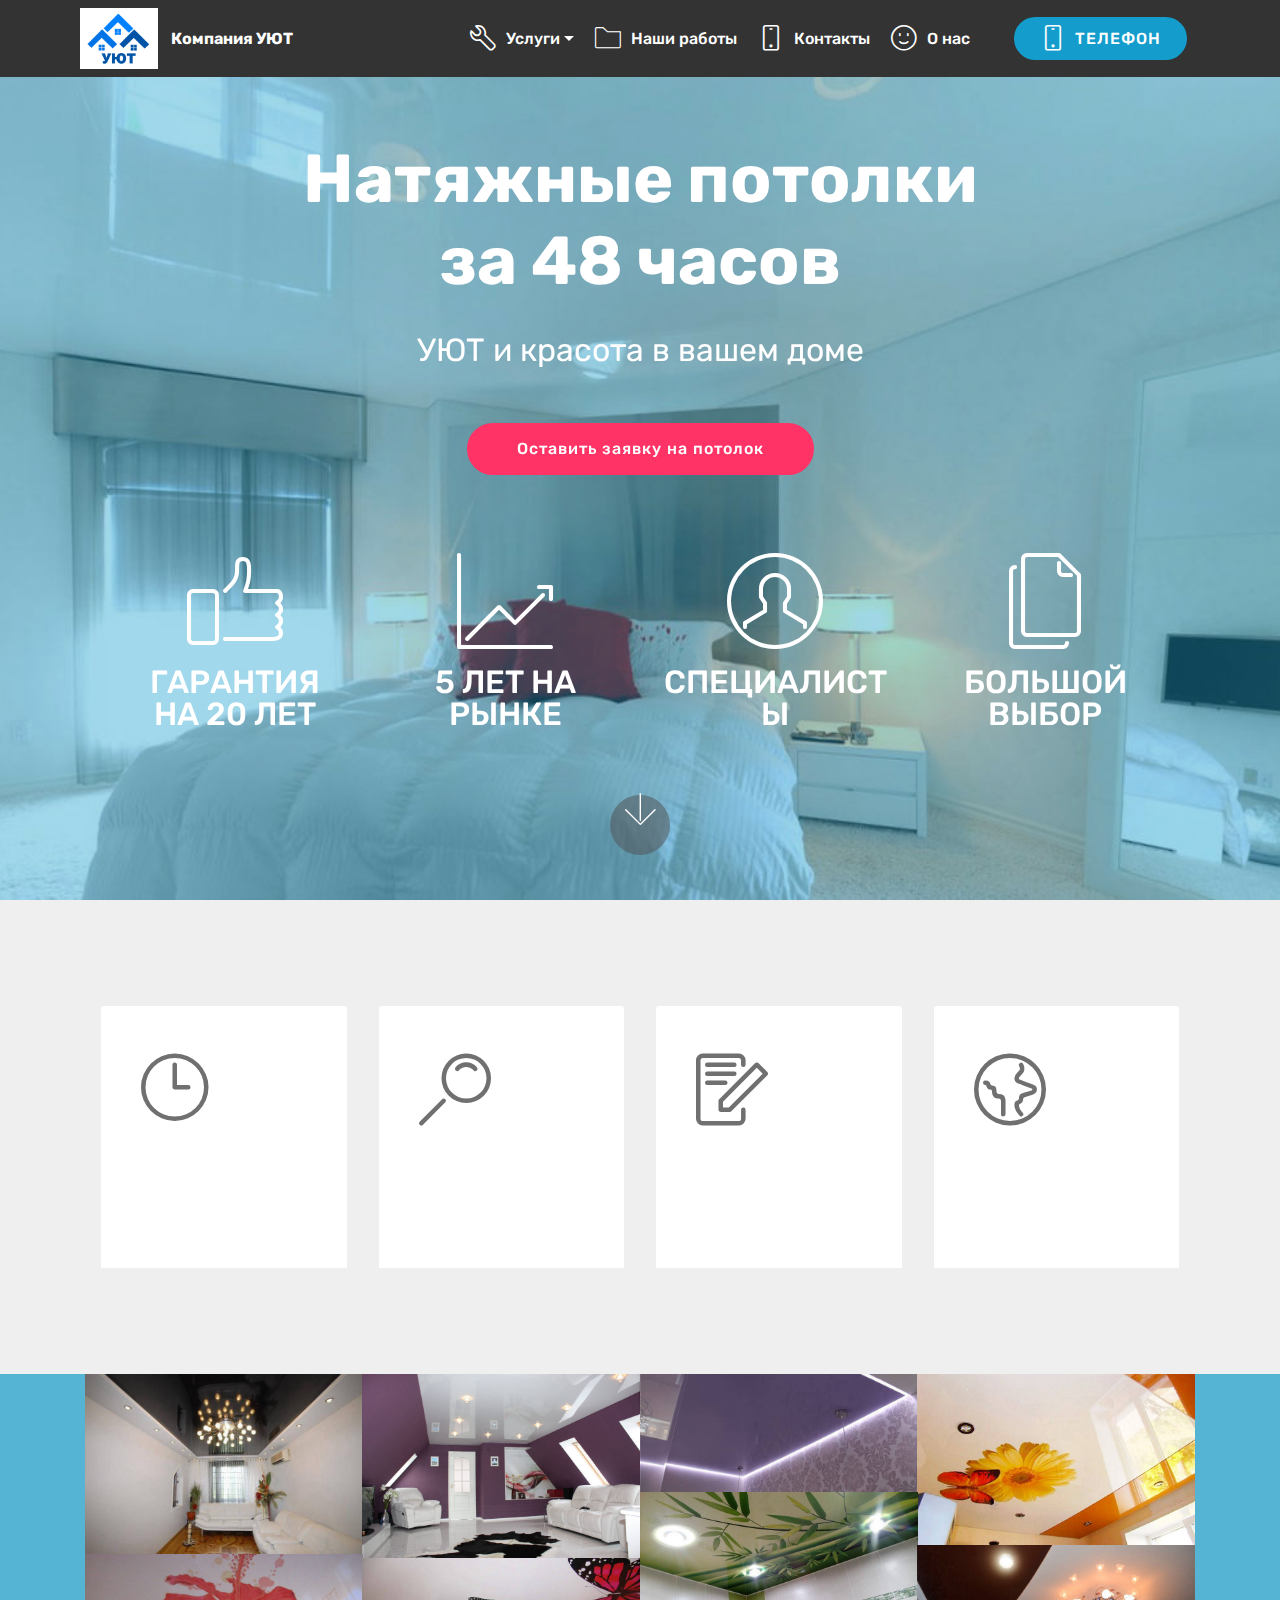
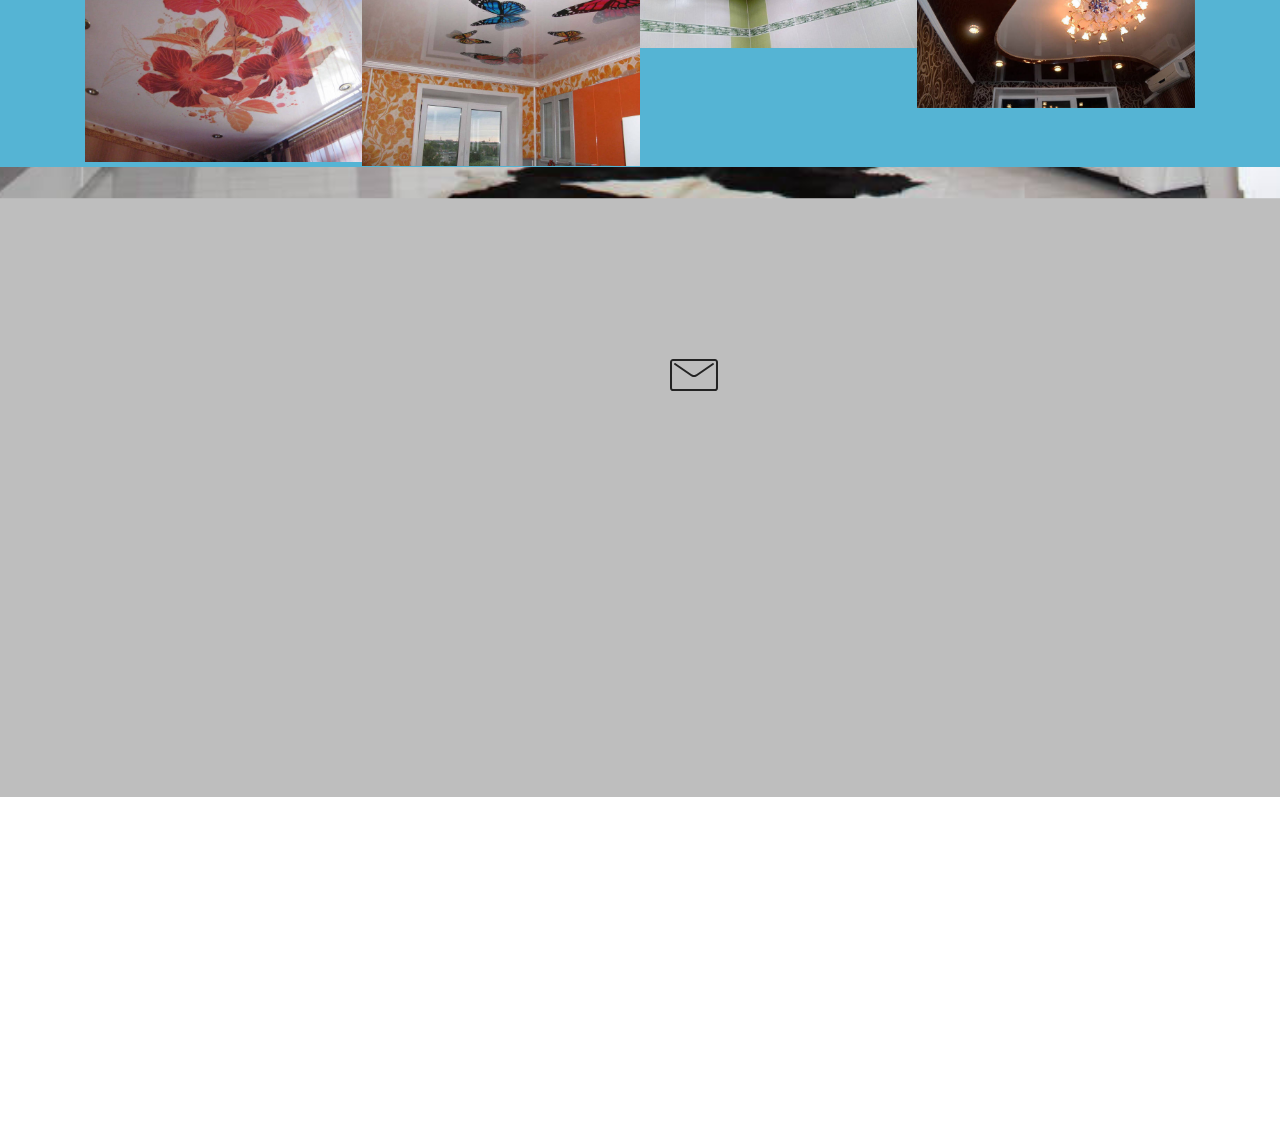
<file: index.html>
<!DOCTYPE html>
<html >
<head>
  <!-- Site made with Mobirise Website Builder v4.7.2, https://mobirise.com -->
  <meta charset="UTF-8">
  <meta http-equiv="X-UA-Compatible" content="IE=edge">
  <meta name="generator" content="Mobirise v4.7.2, mobirise.com">
  <meta name="viewport" content="width=device-width, initial-scale=1, minimum-scale=1">
  <link rel="shortcut icon" href="assets/images/logo-1-122x95.png" type="image/x-icon">
  <meta name="description" content="">
  <title>УЮТ</title>
  <link rel="stylesheet" href="assets/web/assets/mobirise-icons-bold/mobirise-icons-bold.css">
  <link rel="stylesheet" href="assets/web/assets/mobirise-icons/mobirise-icons.css">
  <link rel="stylesheet" href="assets/tether/tether.min.css">
  <link rel="stylesheet" href="assets/bootstrap/css/bootstrap.min.css">
  <link rel="stylesheet" href="assets/bootstrap/css/bootstrap-grid.min.css">
  <link rel="stylesheet" href="assets/bootstrap/css/bootstrap-reboot.min.css">
  <link rel="stylesheet" href="assets/animatecss/animate.min.css">
  <link rel="stylesheet" href="assets/socicon/css/styles.css">
  <link rel="stylesheet" href="assets/dropdown/css/style.css">
  <link rel="stylesheet" href="assets/theme/css/style.css">
  <link rel="stylesheet" href="assets/gallery/style.css">
  <link rel="stylesheet" href="assets/mobirise/css/mbr-additional.css" type="text/css">
  
  
  
</head>
<body>
  <section class="menu cid-qSzWZEa6Zy" once="menu" id="menu1-14">

    

    <nav class="navbar navbar-expand beta-menu navbar-dropdown align-items-center navbar-fixed-top navbar-toggleable-sm">
        <button class="navbar-toggler navbar-toggler-right" type="button" data-toggle="collapse" data-target="#navbarSupportedContent" aria-controls="navbarSupportedContent" aria-expanded="false" aria-label="Toggle navigation">
            <div class="hamburger">
                <span></span>
                <span></span>
                <span></span>
                <span></span>
            </div>
        </button>
        <div class="menu-logo">
            <div class="navbar-brand">
                <span class="navbar-logo">
                    <a href="#top">
                         <img src="assets/images/logo-1-122x95.png" alt="Mobirise" title="" style="height: 3.8rem;">
                    </a>
                </span>
                <span class="navbar-caption-wrap"><a class="navbar-caption text-white display-4" href="#top">Компания УЮТ</a></span>
            </div>
        </div>
        <div class="collapse navbar-collapse" id="navbarSupportedContent">
            <ul class="navbar-nav nav-dropdown" data-app-modern-menu="true"><li class="nav-item">
                    <a class="nav-link link text-white display-4" href="index.html#footer1-p"></a>
                </li><li class="nav-item"><a class="nav-link link text-white display-4" href="index.html#footer1-p"></a></li><li class="nav-item"><a class="nav-link link text-white display-4" href="index.html#footer1-p"></a></li><li class="nav-item"><a class="nav-link link text-white display-4" href="index.html#footer1-p"></a></li><li class="nav-item dropdown open"><a class="nav-link link text-white dropdown-toggle display-4" href="index.html#footer1-p" data-toggle="dropdown-submenu" aria-expanded="true"><span class="mbrib-setting3 mbr-iconfont mbr-iconfont-btn"></span>
                        
                        Услуги</a><div class="dropdown-menu"><a class="text-white dropdown-item display-4" href="index.html#footer1-p">Натяжные потолки</a><a class="text-white dropdown-item display-4" href="index.html#footer1-p" aria-expanded="false">Окна</a><a class="text-white dropdown-item display-4" href="index.html#footer1-p" aria-expanded="false">Балконы</a><a class="text-white dropdown-item display-4" href="index.html#footer1-p" aria-expanded="true">Жалюзи</a></div></li><li class="nav-item"><a class="nav-link link text-white display-4" href="index.html#gallery3-13"><span class="mbri-folder mbr-iconfont mbr-iconfont-btn"></span>
                        
                        Наши работы</a></li><li class="nav-item dropdown"><a class="nav-link link text-white display-4" href="index.html#footer1-p"><span class="mbrib-mobile2 mbr-iconfont mbr-iconfont-btn"></span>
                        
                        Контакты</a></li><li class="nav-item"><a class="nav-link link text-white display-4" href="index.html#features6-z"><span class="mbrib-smile-face mbr-iconfont mbr-iconfont-btn"></span>
                        
                        О нас</a></li>
                <li class="nav-item">
                    <a class="nav-link link text-white display-4" href="index.html#footer1-p"></a>
                </li></ul>
            <div class="navbar-buttons mbr-section-btn"><a class="btn btn-sm btn-primary display-4" href="https://mobirise.com"><span class="mbrib-mobile2 mbr-iconfont mbr-iconfont-btn"></span>
                    
                    ТЕЛЕФОН</a></div>
        </div>
    </nav>
</section>

<section class="engine"><a href="https://mobirise.me/m">web design templates</a></section><section class="header12 cid-qSe5BdGnwJ mbr-fullscreen mbr-parallax-background" id="header12-h">

    

    <div class="mbr-overlay" style="opacity: 0.4; background-color: rgb(20, 157, 204);">
    </div>

    <div class="container  ">
            <div class="media-container">
                <div class="col-md-12 align-center">
                    <h1 class="mbr-section-title pb-3 mbr-white mbr-bold mbr-fonts-style display-1">
                        Натяжные потолки<br>за 48 часов<br></h1>
                    <p class="mbr-text pb-3 mbr-white mbr-fonts-style display-5">
                        УЮТ и красота в вашем доме
                    </p>
                    <div class="mbr-section-btn align-center py-2"><a class="btn btn-md btn-secondary display-4" href="index.html#form4-n">Оставить заявку на потолок</a></div>

                    <div class="icons-media-container mbr-white">
                        <div class="card col-12 col-md-6 col-lg-3">
                            <div class="icon-block">
                            
                                <span class="mbr-iconfont mbri-like"></span>
                            
                            </div>
                            <h5 class="mbr-fonts-style display-5">
                                ГАРАНТИЯ<br>НА 20 ЛЕТ</h5>
                        </div>

                        <div class="card col-12 col-md-6 col-lg-3">
                            <div class="icon-block">
                                
                                    <span class="mbr-iconfont mbri-growing-chart"></span>
                                
                            </div>
                            <h5 class="mbr-fonts-style display-5">5 ЛЕТ НА РЫНКЕ</h5>
                        </div>

                        <div class="card col-12 col-md-6 col-lg-3">
                            <div class="icon-block">
                                
                                    <span class="mbr-iconfont mbri-user"></span>
                                
                            </div>
                            <h5 class="mbr-fonts-style display-5">
                                СПЕЦИАЛИСТЫ</h5>
                        </div>

                        <div class="card col-12 col-md-6 col-lg-3">
                            <div class="icon-block">
                                
                                    <span class="mbr-iconfont mbri-pages"></span>
                                
                            </div>
                            <h5 class="mbr-fonts-style display-5">
                                БОЛЬШОЙ ВЫБОР</h5>
                        </div>
                    </div>
                </div>
            </div>
    </div>

    <div class="mbr-arrow hidden-sm-down" aria-hidden="true">
        <a href="#next">
            <i class="mbri-down mbr-iconfont"></i>
        </a>
    </div>
</section>

<section class="features6 cid-qSzT5H7k3C" id="features6-z">
    
    

    
    <div class="container">
        <div class="media-container-row">

            <div class="card p-3 col-12 col-md-6 col-lg-3">
                <div class="card-img pb-3">
                    <span class="mbr-iconfont mbrib-clock"></span>
                </div>
                <div class="card-box">
                    <h4 class="card-title py-3 mbr-fonts-style display-7">Натяжные потолки за 48 часов</h4>
                    <p class="mbr-text mbr-fonts-style display-7"></p>
                </div>
            </div>

            <div class="card p-3 col-12 col-md-6 col-lg-3">
                <div class="card-img pb-3">
                    <span class="mbr-iconfont mbrib-search"></span>
                </div>
                <div class="card-box">
                    <h4 class="card-title py-3 mbr-fonts-style display-7">Бесплатный замер за 1 час</h4>
                    <p class="mbr-text mbr-fonts-style display-7"></p>
                </div>
            </div>

            <div class="card p-3 col-12 col-md-6 col-lg-3">
                <div class="card-img pb-3">
                    <span class="mbr-iconfont mbrib-edit"></span>
                </div>
                <div class="card-box">
                    <h4 class="card-title py-3 mbr-fonts-style display-7">Официальный договор</h4>
                    <p class="mbr-text mbr-fonts-style display-7"></p>
                </div>
            </div>

            <div class="card p-3 col-12 col-md-6 col-lg-3">
                <div class="card-img pb-3">
                    <span class="mbr-iconfont mbrib-globe"></span>
                </div>
                <div class="card-box">
                    <h4 class="card-title py-3 mbr-fonts-style display-7">
                        Работает по всей Иркутской Области</h4>
                    <p class="mbr-text mbr-fonts-style display-7"></p>
                </div>
            </div>

        </div>

    </div>

</section>

<section class="mbr-gallery mbr-slider-carousel cid-qSzWjTXdrU" id="gallery3-13">

    

    <div class="container">
        <div><!-- Filter --><!-- Gallery --><div class="mbr-gallery-row"><div class="mbr-gallery-layout-default"><div><div><div class="mbr-gallery-item mbr-gallery-item--p0" data-video-url="false" data-tags="Анимированный"><div href="#lb-gallery3-13" data-slide-to="0" data-toggle="modal"><img src="assets/images/4aa4e8334d6a72af6af67666739f0ee2-i-174-600x391-600x391.jpg" alt="" title=""><span class="icon-focus"></span></div></div><div class="mbr-gallery-item mbr-gallery-item--p0" data-video-url="false" data-tags="Анимированный"><div href="#lb-gallery3-13" data-slide-to="1" data-toggle="modal"><img src="assets/images/natyazhnye-potolki-2-2000x1333-800x533.jpg" alt="" title=""><span class="icon-focus"></span></div></div><div class="mbr-gallery-item mbr-gallery-item--p0" data-video-url="false" data-tags="Анимированный"><div href="#lb-gallery3-13" data-slide-to="2" data-toggle="modal"><img src="assets/images/5-730x312-730x312.jpg" alt="" title=""><span class="icon-focus"></span></div></div><div class="mbr-gallery-item mbr-gallery-item--p0" data-video-url="false" data-tags="Анимированный"><div href="#lb-gallery3-13" data-slide-to="3" data-toggle="modal"><img src="assets/images/11a020ac09428b54ce560a55f58aad2e-973x600-800x493.jpg" alt="" title=""><span class="icon-focus"></span></div></div><div class="mbr-gallery-item mbr-gallery-item--p0" data-video-url="false" data-tags="Анимированный"><div href="#lb-gallery3-13" data-slide-to="4" data-toggle="modal"><img src="assets/images/8c229b3435885e30e888031c91b52352-1200x675-800x450.jpg" alt="" title=""><span class="icon-focus"></span></div></div><div class="mbr-gallery-item mbr-gallery-item--p0" data-video-url="false" data-tags="Анимированный"><div href="#lb-gallery3-13" data-slide-to="5" data-toggle="modal"><img src="assets/images/img-1-961x566-800x471.jpg" alt="" title=""><span class="icon-focus"></span></div></div><div class="mbr-gallery-item mbr-gallery-item--p0" data-video-url="false" data-tags="Анимированный"><div href="#lb-gallery3-13" data-slide-to="6" data-toggle="modal"><img src="assets/images/986e7e00c7f825695150fa587dd01513-1024x768-800x600.jpg" alt="" title=""><span class="icon-focus"></span></div></div><div class="mbr-gallery-item mbr-gallery-item--p0" data-video-url="false" data-tags="Анимированный"><div href="#lb-gallery3-13" data-slide-to="7" data-toggle="modal"><img src="assets/images/fc050340f4e48161039a121a2e78f559-1066x800-800x600.jpg" alt="" title=""><span class="icon-focus"></span></div></div></div></div><div class="clearfix"></div></div></div><!-- Lightbox --><div data-app-prevent-settings="" class="mbr-slider modal fade carousel slide" tabindex="-1" data-keyboard="true" data-interval="false" id="lb-gallery3-13"><div class="modal-dialog"><div class="modal-content"><div class="modal-body"><div class="carousel-inner"><div class="carousel-item"><img src="assets/images/4aa4e8334d6a72af6af67666739f0ee2-i-174-600x391.jpg" alt="" title=""></div><div class="carousel-item"><img src="assets/images/natyazhnye-potolki-2-2000x1333.jpg" alt="" title=""></div><div class="carousel-item"><img src="assets/images/5-730x312.jpg" alt="" title=""></div><div class="carousel-item"><img src="assets/images/11a020ac09428b54ce560a55f58aad2e-973x600.jpg" alt="" title=""></div><div class="carousel-item"><img src="assets/images/8c229b3435885e30e888031c91b52352-1200x675.jpg" alt="" title=""></div><div class="carousel-item"><img src="assets/images/img-1-961x566.jpg" alt="" title=""></div><div class="carousel-item"><img src="assets/images/986e7e00c7f825695150fa587dd01513-1024x768.jpg" alt="" title=""></div><div class="carousel-item active"><img src="assets/images/fc050340f4e48161039a121a2e78f559-1066x800.jpg" alt="" title=""></div></div><a class="carousel-control carousel-control-prev" role="button" data-slide="prev" href="#lb-gallery3-13"><span class="mbri-left mbr-iconfont" aria-hidden="true"></span><span class="sr-only">Previous</span></a><a class="carousel-control carousel-control-next" role="button" data-slide="next" href="#lb-gallery3-13"><span class="mbri-right mbr-iconfont" aria-hidden="true"></span><span class="sr-only">Next</span></a><a class="close" href="#" role="button" data-dismiss="modal"><span class="sr-only">Close</span></a></div></div></div></div></div>
    </div>

</section>

<section class="mbr-section form4 cid-qSe9USThvU mbr-parallax-background" id="form4-n">

    

    <div class="mbr-overlay" style="opacity: 0.2; background-color: rgb(0, 0, 0);">
    </div>
    <div class="container">
        <div class="row">
            <div class="col-md-6">
                <div class="google-map"><iframe frameborder="0" style="border:0" src="https://www.google.com/maps/embed/v1/place?key=AIzaSyA0Dx_boXQiwvdz8sJHoYeZNVTdoWONYkU&amp;q=place_id:ChIJR2VKMDQMB10REQ9BC2MkmaU" allowfullscreen=""></iframe></div>
            </div>
            <div class="col-md-6">
                <h2 class="pb-3 align-left mbr-fonts-style display-2">
                    Контактная форма
                </h2>
                <div>
                    <div class="icon-block pb-3">
                        <span class="icon-block__icon">
                            <span class="mbri-letter mbr-iconfont"></span>
                        </span>
                        <h4 class="icon-block__title align-left mbr-fonts-style display-5">Закажите вызов мастера для замера помещения
<div><br></div></h4>
                    </div>
                    <div class="icon-contacts pb-3">
                        <h5 class="align-left mbr-fonts-style display-7">
                            Готовы к предложениям и сотрудничеству
                        </h5>
                        <p class="mbr-text align-left mbr-fonts-style display-7">
                            Телефон: Номер телефона&nbsp;<br>
                            Email: Почта</p>
                    </div>
                </div>
                <div data-form-type="formoid">
                    <div data-form-alert="" hidden="">Спасибо за заполнение заявки! Мы свяжемся с вами в ближайшее время.</div>
                    <form class="block mbr-form" action="https://mobirise.com/" method="post" data-form-title="Mobirise Form"><input type="hidden" name="email" data-form-email="true" value="c0GfIkTezfWAYrfPH4uCCzJdU7xihws6cKfiR4OfkWBrwaCJll6owjVZujuMzS8z+n/XAhu3cVyLEI4xu8cxMllPyeIn4H44UfGTZLtCTkapQadwhOdxsGPmgKcAIe/u" data-form-field="Email">
                        <div class="row">
                            <div class="col-md-6 multi-horizontal" data-for="name">
                                <input type="text" class="form-control input" name="name" data-form-field="Name" placeholder="Имя" required="" id="name-form4-n">
                            </div>
                            <div class="col-md-6 multi-horizontal" data-for="phone">
                                <input type="text" class="form-control input" name="phone" data-form-field="Phone" placeholder="Телефон" required="" id="phone-form4-n">
                            </div>
                            
                            
                            <div class="input-group-btn col-md-12" style="margin-top: 10px;"><button href="" type="submit" class="btn btn-primary btn-form display-4">ОТПРАВИТЬ ЗАЯВКУ</button></div>
                        </div>
                    </form>
                </div>
            </div>
        </div>
    </div>
</section>

<section class="cid-qSecxYU5qF mbr-reveal" id="footer1-p">

    

    

    <div class="container">
        <div class="media-container-row content text-white">
            <div class="col-12 col-md-3">
                <div class="media-wrap">
                    <a href="https://mobirise.com/">
                        <img src="assets/images/logo-1-192x149.png" alt="Mobirise" title="">
                    </a>
                </div>
            </div>
            <div class="col-12 col-md-3 mbr-fonts-style display-7">
                <h5 class="pb-3">
                    Адрес
                </h5>
                <p class="mbr-text">
                    Улица &nbsp;-<br>Город: Усолье-Сибирское</p>
            </div>
            <div class="col-12 col-md-3 mbr-fonts-style display-7">
                <h5 class="pb-3">
                    Контакты
                </h5>
                <p class="mbr-text">
                    Email: -                    <br>Телефон: -                    <br><br></p>
            </div>
            <div class="col-12 col-md-3 mbr-fonts-style display-7">
                <h5 class="pb-3"></h5>
                <p class="mbr-text"></p>
            </div>
        </div>
        <div class="footer-lower">
            <div class="media-container-row">
                <div class="col-sm-12">
                    <hr>
                </div>
            </div>
            <div class="media-container-row mbr-white">
                <div class="col-sm-6 copyright">
                    <p class="mbr-text mbr-fonts-style display-7">
                        © Copyright 2018 Mobirise - все права защищены
                    </p>
                </div>
                <div class="col-md-6">
                    
                </div>
            </div>
        </div>
    </div>
</section>


  <script src="assets/web/assets/jquery/jquery.min.js"></script>
  <script src="assets/popper/popper.min.js"></script>
  <script src="assets/tether/tether.min.js"></script>
  <script src="assets/bootstrap/js/bootstrap.min.js"></script>
  <script src="assets/vimeoplayer/jquery.mb.vimeo_player.js"></script>
  <script src="assets/parallax/jarallax.min.js"></script>
  <script src="assets/viewportchecker/jquery.viewportchecker.js"></script>
  <script src="assets/masonry/masonry.pkgd.min.js"></script>
  <script src="assets/imagesloaded/imagesloaded.pkgd.min.js"></script>
  <script src="assets/bootstrapcarouselswipe/bootstrap-carousel-swipe.js"></script>
  <script src="assets/smoothscroll/smooth-scroll.js"></script>
  <script src="assets/dropdown/js/script.min.js"></script>
  <script src="assets/touchswipe/jquery.touch-swipe.min.js"></script>
  <script src="assets/theme/js/script.js"></script>
  <script src="assets/slidervideo/script.js"></script>
  <script src="assets/gallery/player.min.js"></script>
  <script src="assets/gallery/script.js"></script>
  <script src="assets/formoid/formoid.min.js"></script>
  
  
  <input name="animation" type="hidden">
  </body>
</html>
</file>
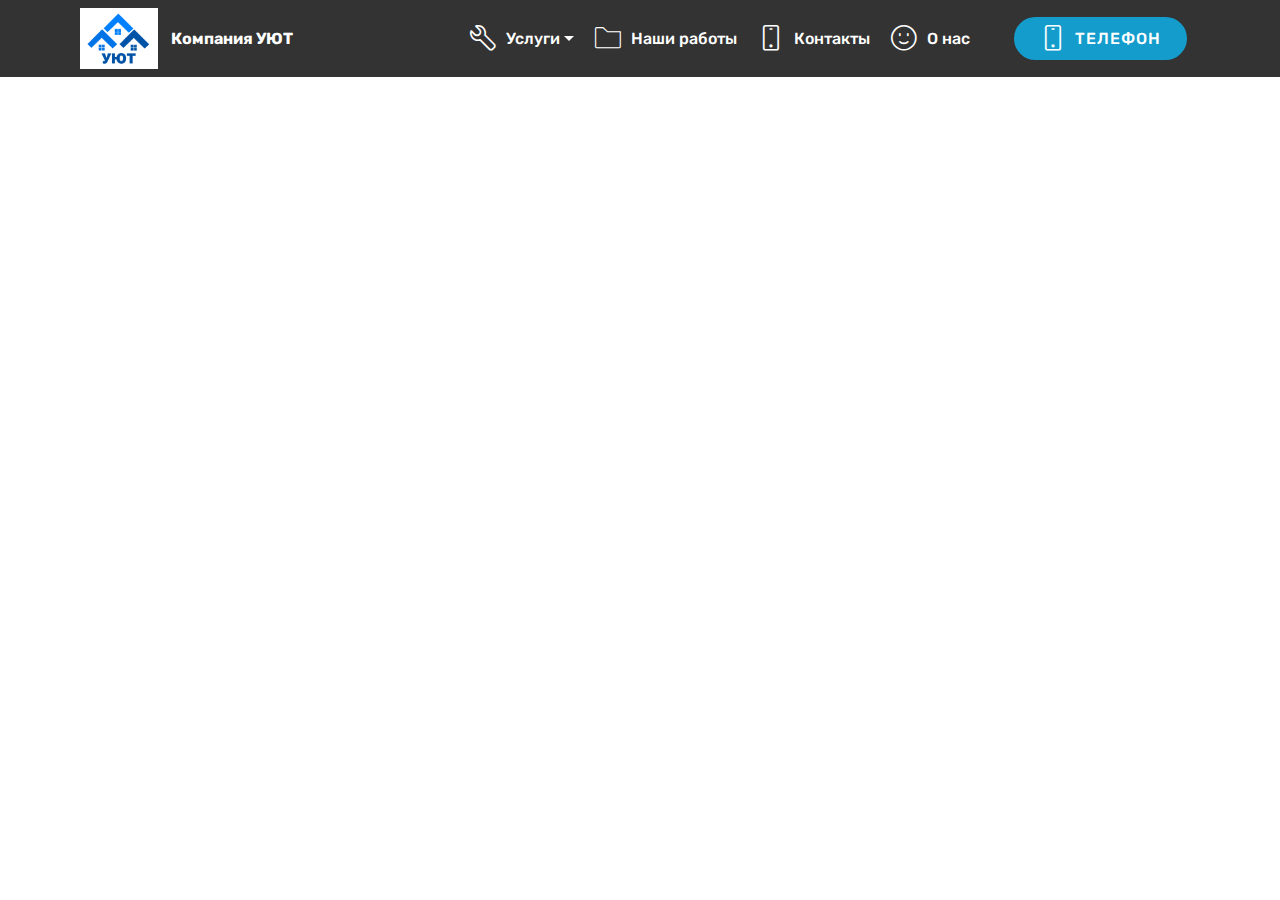
<file: page1.html>
<!DOCTYPE html>
<html >
<head>
  <!-- Site made with Mobirise Website Builder v4.7.2, https://mobirise.com -->
  <meta charset="UTF-8">
  <meta http-equiv="X-UA-Compatible" content="IE=edge">
  <meta name="generator" content="Mobirise v4.7.2, mobirise.com">
  <meta name="viewport" content="width=device-width, initial-scale=1, minimum-scale=1">
  <link rel="shortcut icon" href="assets/images/logo-1-122x95.png" type="image/x-icon">
  <meta name="description" content="Web Maker Description">
  <title>УЮТ</title>
  <link rel="stylesheet" href="assets/web/assets/mobirise-icons-bold/mobirise-icons-bold.css">
  <link rel="stylesheet" href="assets/web/assets/mobirise-icons/mobirise-icons.css">
  <link rel="stylesheet" href="assets/tether/tether.min.css">
  <link rel="stylesheet" href="assets/bootstrap/css/bootstrap.min.css">
  <link rel="stylesheet" href="assets/bootstrap/css/bootstrap-grid.min.css">
  <link rel="stylesheet" href="assets/bootstrap/css/bootstrap-reboot.min.css">
  <link rel="stylesheet" href="assets/animatecss/animate.min.css">
  <link rel="stylesheet" href="assets/dropdown/css/style.css">
  <link rel="stylesheet" href="assets/theme/css/style.css">
  <link rel="stylesheet" href="assets/mobirise/css/mbr-additional.css" type="text/css">
  
  
  
</head>
<body>
  <section class="menu cid-qSe2dzXlgr" once="menu" id="menu1-10">

    

    <nav class="navbar navbar-expand beta-menu navbar-dropdown align-items-center navbar-fixed-top navbar-toggleable-sm">
        <button class="navbar-toggler navbar-toggler-right" type="button" data-toggle="collapse" data-target="#navbarSupportedContent" aria-controls="navbarSupportedContent" aria-expanded="false" aria-label="Toggle navigation">
            <div class="hamburger">
                <span></span>
                <span></span>
                <span></span>
                <span></span>
            </div>
        </button>
        <div class="menu-logo">
            <div class="navbar-brand">
                <span class="navbar-logo">
                    <a href="#top">
                         <img src="assets/images/logo-1-122x95.png" alt="Mobirise" title="" style="height: 3.8rem;">
                    </a>
                </span>
                <span class="navbar-caption-wrap"><a class="navbar-caption text-white display-4" href="#top">Компания УЮТ</a></span>
            </div>
        </div>
        <div class="collapse navbar-collapse" id="navbarSupportedContent">
            <ul class="navbar-nav nav-dropdown" data-app-modern-menu="true"><li class="nav-item">
                    <a class="nav-link link text-white display-4" href="index.html#footer1-p"></a>
                </li><li class="nav-item"><a class="nav-link link text-white display-4" href="index.html#footer1-p"></a></li><li class="nav-item"><a class="nav-link link text-white display-4" href="index.html#footer1-p"></a></li><li class="nav-item"><a class="nav-link link text-white display-4" href="index.html#footer1-p"></a></li><li class="nav-item dropdown open"><a class="nav-link link text-white dropdown-toggle display-4" href="index.html#footer1-p" data-toggle="dropdown-submenu" aria-expanded="true"><span class="mbrib-setting3 mbr-iconfont mbr-iconfont-btn"></span>
                        
                        Услуги</a><div class="dropdown-menu"><a class="text-white dropdown-item display-4" href="index.html#footer1-p">Натяжные потолки</a><a class="text-white dropdown-item display-4" href="index.html#footer1-p" aria-expanded="false">Окна</a><a class="text-white dropdown-item display-4" href="index.html#footer1-p" aria-expanded="false">Балконы</a><a class="text-white dropdown-item display-4" href="index.html#footer1-p" aria-expanded="true">Жалюзи</a></div></li><li class="nav-item"><a class="nav-link link text-white display-4" href="index.html#gallery3-13"><span class="mbri-folder mbr-iconfont mbr-iconfont-btn"></span>
                        
                        Наши работы</a></li><li class="nav-item dropdown"><a class="nav-link link text-white display-4" href="index.html#footer1-p"><span class="mbrib-mobile2 mbr-iconfont mbr-iconfont-btn"></span>
                        
                        Контакты</a></li><li class="nav-item"><a class="nav-link link text-white display-4" href="index.html#features6-z"><span class="mbrib-smile-face mbr-iconfont mbr-iconfont-btn"></span>
                        
                        О нас</a></li>
                <li class="nav-item">
                    <a class="nav-link link text-white display-4" href="index.html#footer1-p"></a>
                </li></ul>
            <div class="navbar-buttons mbr-section-btn"><a class="btn btn-sm btn-primary display-4" href="https://mobirise.com"><span class="mbrib-mobile2 mbr-iconfont mbr-iconfont-btn"></span>
                    
                    ТЕЛЕФОН</a></div>
        </div>
    </nav>
</section>

<section class="engine"><a href="https://mobirise.me/n">free landing page html templates</a></section><section class="menu cid-qSzMf22SMx" once="menu" id="menu1-11">

    

    <nav class="navbar navbar-expand beta-menu navbar-dropdown align-items-center navbar-fixed-top navbar-toggleable-sm">
        <button class="navbar-toggler navbar-toggler-right" type="button" data-toggle="collapse" data-target="#navbarSupportedContent" aria-controls="navbarSupportedContent" aria-expanded="false" aria-label="Toggle navigation">
            <div class="hamburger">
                <span></span>
                <span></span>
                <span></span>
                <span></span>
            </div>
        </button>
        <div class="menu-logo">
            <div class="navbar-brand">
                <span class="navbar-logo">
                    <a href="#top">
                         <img src="assets/images/logo-1-122x95.png" alt="Mobirise" title="" style="height: 3.8rem;">
                    </a>
                </span>
                <span class="navbar-caption-wrap"><a class="navbar-caption text-white display-4" href="#top">Компания УЮТ</a></span>
            </div>
        </div>
        <div class="collapse navbar-collapse" id="navbarSupportedContent">
            <ul class="navbar-nav nav-dropdown" data-app-modern-menu="true"><li class="nav-item">
                    <a class="nav-link link text-white display-4" href="index.html#footer1-p"></a>
                </li><li class="nav-item"><a class="nav-link link text-white display-4" href="index.html#footer1-p"></a></li><li class="nav-item"><a class="nav-link link text-white display-4" href="index.html#footer1-p"></a></li><li class="nav-item"><a class="nav-link link text-white display-4" href="index.html#footer1-p"></a></li><li class="nav-item dropdown open"><a class="nav-link link text-white dropdown-toggle display-4" href="index.html#footer1-p" data-toggle="dropdown-submenu" aria-expanded="true"><span class="mbrib-setting3 mbr-iconfont mbr-iconfont-btn"></span>
                        
                        Услуги</a><div class="dropdown-menu"><a class="text-white dropdown-item display-4" href="index.html#footer1-p">Натяжные потолки</a><a class="text-white dropdown-item display-4" href="index.html#footer1-p" aria-expanded="false">Окна</a><a class="text-white dropdown-item display-4" href="index.html#footer1-p" aria-expanded="false">Балконы</a><a class="text-white dropdown-item display-4" href="index.html#footer1-p" aria-expanded="true">Жалюзи</a></div></li><li class="nav-item"><a class="nav-link link text-white display-4" href="index.html#gallery3-13"><span class="mbri-folder mbr-iconfont mbr-iconfont-btn"></span>
                        
                        Наши работы</a></li><li class="nav-item dropdown"><a class="nav-link link text-white display-4" href="index.html#footer1-p"><span class="mbrib-mobile2 mbr-iconfont mbr-iconfont-btn"></span>
                        
                        Контакты</a></li><li class="nav-item"><a class="nav-link link text-white display-4" href="index.html#features6-z"><span class="mbrib-smile-face mbr-iconfont mbr-iconfont-btn"></span>
                        
                        О нас</a></li>
                <li class="nav-item">
                    <a class="nav-link link text-white display-4" href="index.html#footer1-p"></a>
                </li></ul>
            <div class="navbar-buttons mbr-section-btn"><a class="btn btn-sm btn-primary display-4" href="https://mobirise.com"><span class="mbrib-mobile2 mbr-iconfont mbr-iconfont-btn"></span>
                    
                    ТЕЛЕФОН</a></div>
        </div>
    </nav>
</section>

<section class="menu cid-qSzMb4GgGH" once="menu" id="menu1-12">

    

    <nav class="navbar navbar-expand beta-menu navbar-dropdown align-items-center navbar-fixed-top navbar-toggleable-sm">
        <button class="navbar-toggler navbar-toggler-right" type="button" data-toggle="collapse" data-target="#navbarSupportedContent" aria-controls="navbarSupportedContent" aria-expanded="false" aria-label="Toggle navigation">
            <div class="hamburger">
                <span></span>
                <span></span>
                <span></span>
                <span></span>
            </div>
        </button>
        <div class="menu-logo">
            <div class="navbar-brand">
                <span class="navbar-logo">
                    <a href="#top">
                         <img src="assets/images/logo-1-122x95.png" alt="Mobirise" title="" style="height: 3.8rem;">
                    </a>
                </span>
                <span class="navbar-caption-wrap"><a class="navbar-caption text-white display-4" href="#top">Компания УЮТ</a></span>
            </div>
        </div>
        <div class="collapse navbar-collapse" id="navbarSupportedContent">
            <ul class="navbar-nav nav-dropdown" data-app-modern-menu="true"><li class="nav-item">
                    <a class="nav-link link text-white display-4" href="index.html#footer1-p"></a>
                </li><li class="nav-item"><a class="nav-link link text-white display-4" href="index.html#footer1-p"></a></li><li class="nav-item"><a class="nav-link link text-white display-4" href="index.html#footer1-p"></a></li><li class="nav-item"><a class="nav-link link text-white display-4" href="index.html#footer1-p"></a></li><li class="nav-item dropdown open"><a class="nav-link link text-white dropdown-toggle display-4" href="index.html#footer1-p" data-toggle="dropdown-submenu" aria-expanded="true"><span class="mbrib-setting3 mbr-iconfont mbr-iconfont-btn"></span>
                        
                        Услуги</a><div class="dropdown-menu"><a class="text-white dropdown-item display-4" href="index.html#footer1-p">Натяжные потолки</a><a class="text-white dropdown-item display-4" href="index.html#footer1-p" aria-expanded="false">Окна</a><a class="text-white dropdown-item display-4" href="index.html#footer1-p" aria-expanded="false">Балконы</a><a class="text-white dropdown-item display-4" href="index.html#footer1-p" aria-expanded="true">Жалюзи</a></div></li><li class="nav-item"><a class="nav-link link text-white display-4" href="index.html#gallery3-13"><span class="mbri-folder mbr-iconfont mbr-iconfont-btn"></span>
                        
                        Наши работы</a></li><li class="nav-item dropdown"><a class="nav-link link text-white display-4" href="index.html#footer1-p"><span class="mbrib-mobile2 mbr-iconfont mbr-iconfont-btn"></span>
                        
                        Контакты</a></li><li class="nav-item"><a class="nav-link link text-white display-4" href="index.html#features6-z"><span class="mbrib-smile-face mbr-iconfont mbr-iconfont-btn"></span>
                        
                        О нас</a></li>
                <li class="nav-item">
                    <a class="nav-link link text-white display-4" href="index.html#footer1-p"></a>
                </li></ul>
            <div class="navbar-buttons mbr-section-btn"><a class="btn btn-sm btn-primary display-4" href="https://mobirise.com"><span class="mbrib-mobile2 mbr-iconfont mbr-iconfont-btn"></span>
                    
                    ТЕЛЕФОН</a></div>
        </div>
    </nav>
</section>


  <script src="assets/web/assets/jquery/jquery.min.js"></script>
  <script src="assets/tether/tether.min.js"></script>
  <script src="assets/popper/popper.min.js"></script>
  <script src="assets/bootstrap/js/bootstrap.min.js"></script>
  <script src="assets/smoothscroll/smooth-scroll.js"></script>
  <script src="assets/touchswipe/jquery.touch-swipe.min.js"></script>
  <script src="assets/viewportchecker/jquery.viewportchecker.js"></script>
  <script src="assets/dropdown/js/script.min.js"></script>
  <script src="assets/theme/js/script.js"></script>
  
  
  <input name="animation" type="hidden">
  </body>
</html>
</file>
<file: assets/web/assets/mobirise-icons-bold/mobirise-icons-bold.css>
@font-face {
  font-family: 'mobirise-icons-bold';
  src:  url('mobirise-icons-bold.eot?m1l4yr');
  src:  url('mobirise-icons-bold.eot?m1l4yr#iefix') format('embedded-opentype'),
    url('mobirise-icons-bold.ttf?m1l4yr') format('truetype'),
    url('mobirise-icons-bold.woff?m1l4yr') format('woff'),
    url('mobirise-icons-bold.svg?m1l4yr#mobirise-icons-bold') format('svg');
  font-weight: normal;
  font-style: normal;
}

[class^="mbrib-"], [class*="mbrib-"] {
  /* use !important to prevent issues with browser extensions that change fonts */
  font-family: 'mobirise-icons-bold' !important;
  speak: none;
  font-style: normal;
  font-weight: normal;
  font-variant: normal;
  text-transform: none;
  line-height: 1;

  /* Better Font Rendering =========== */
  -webkit-font-smoothing: antialiased;
  -moz-osx-font-smoothing: grayscale;
}

.mbrib-add-submenu:before {
  content: "\e900";
}
.mbrib-alert:before {
  content: "\e901";
}
.mbrib-align-center:before {
  content: "\e902";
}
.mbrib-align-justify:before {
  content: "\e903";
}
.mbrib-align-left:before {
  content: "\e904";
}
.mbrib-align-right:before {
  content: "\e905";
}
.mbrib-android:before {
  content: "\e906";
}
.mbrib-apple:before {
  content: "\e907";
}
.mbrib-arrow-down:before {
  content: "\e908";
}
.mbrib-arrow-next:before {
  content: "\e909";
}
.mbrib-arrow-prev:before {
  content: "\e90a";
}
.mbrib-arrow-up:before {
  content: "\e90b";
}
.mbrib-bold:before {
  content: "\e90c";
}
.mbrib-bookmark:before {
  content: "\e90d";
}
.mbrib-bootstrap:before {
  content: "\e90e";
}
.mbrib-briefcase:before {
  content: "\e90f";
}
.mbrib-browse:before {
  content: "\e910";
}
.mbrib-bulleted-list:before {
  content: "\e911";
}
.mbrib-calendar:before {
  content: "\e912";
}
.mbrib-camera:before {
  content: "\e913";
}
.mbrib-cart-add:before {
  content: "\e914";
}
.mbrib-cart-full:before {
  content: "\e915";
}
.mbrib-cash:before {
  content: "\e916";
}
.mbrib-change-style:before {
  content: "\e917";
}
.mbrib-chat:before {
  content: "\e918";
}
.mbrib-clock:before {
  content: "\e919";
}
.mbrib-close:before {
  content: "\e91a";
}
.mbrib-cloud:before {
  content: "\e91b";
}
.mbrib-code:before {
  content: "\e91c";
}
.mbrib-contact-form:before {
  content: "\e91d";
}
.mbrib-credit-card:before {
  content: "\e91e";
}
.mbrib-cursor-click:before {
  content: "\e91f";
}
.mbrib-cust-feedback:before {
  content: "\e920";
}
.mbrib-database:before {
  content: "\e921";
}
.mbrib-delivery:before {
  content: "\e922";
}
.mbrib-desktop:before {
  content: "\e923";
}
.mbrib-devices:before {
  content: "\e924";
}
.mbrib-down:before {
  content: "\e925";
}
.mbrib-download:before {
  content: "\e926";
}
.mbrib-drag-n-drop:before {
  content: "\e927";
}
.mbrib-drag-n-drop2:before {
  content: "\e928";
}
.mbrib-edit:before {
  content: "\e929";
}
.mbrib-edit2:before {
  content: "\e92a";
}
.mbrib-error:before {
  content: "\e92b";
}
.mbrib-extension:before {
  content: "\e92c";
}
.mbrib-features:before {
  content: "\e92d";
}
.mbrib-file:before {
  content: "\e92e";
}
.mbrib-flag:before {
  content: "\e92f";
}
.mbrib-folder:before {
  content: "\e930";
}
.mbrib-gift:before {
  content: "\e931";
}
.mbrib-github:before {
  content: "\e932";
}
.mbrib-globe-2:before {
  content: "\e933";
}
.mbrib-globe:before {
  content: "\e934";
}
.mbrib-growing-chart:before {
  content: "\e935";
}
.mbrib-hearth:before {
  content: "\e936";
}
.mbrib-help:before {
  content: "\e937";
}
.mbrib-home:before {
  content: "\e938";
}
.mbrib-hot-cup:before {
  content: "\e939";
}
.mbrib-idea:before {
  content: "\e93a";
}
.mbrib-image-gallery:before {
  content: "\e93b";
}
.mbrib-image-slider:before {
  content: "\e93c";
}
.mbrib-info:before {
  content: "\e93d";
}
.mbrib-italic:before {
  content: "\e93e";
}
.mbrib-key:before {
  content: "\e93f";
}
.mbrib-laptop:before {
  content: "\e940";
}
.mbrib-layers:before {
  content: "\e941";
}
.mbrib-left-right:before {
  content: "\e942";
}
.mbrib-left:before {
  content: "\e943";
}
.mbrib-letter:before {
  content: "\e944";
}
.mbrib-like:before {
  content: "\e945";
}
.mbrib-link:before {
  content: "\e946";
}
.mbrib-lock:before {
  content: "\e947";
}
.mbrib-login:before {
  content: "\e948";
}
.mbrib-logout:before {
  content: "\e949";
}
.mbrib-magic-stick:before {
  content: "\e94a";
}
.mbrib-map-pin:before {
  content: "\e94b";
}
.mbrib-menu:before {
  content: "\e94c";
}
.mbrib-mobile:before {
  content: "\e94d";
}
.mbrib-mobile2:before {
  content: "\e94e";
}
.mbrib-mobirise:before {
  content: "\e94f";
}
.mbrib-more-horizontal:before {
  content: "\e950";
}
.mbrib-more-vertical:before {
  content: "\e951";
}
.mbrib-music:before {
  content: "\e952";
}
.mbrib-new-file:before {
  content: "\e953";
}
.mbrib-numbered-list:before {
  content: "\e954";
}
.mbrib-opened-folder:before {
  content: "\e955";
}
.mbrib-pages:before {
  content: "\e956";
}
.mbrib-paper-plane:before {
  content: "\e957";
}
.mbrib-paperclip:before {
  content: "\e958";
}
.mbrib-photo:before {
  content: "\e959";
}
.mbrib-photos:before {
  content: "\e95a";
}
.mbrib-pin:before {
  content: "\e95b";
}
.mbrib-play:before {
  content: "\e95c";
}
.mbrib-plus:before {
  content: "\e95d";
}
.mbrib-preview:before {
  content: "\e95e";
}
.mbrib-print:before {
  content: "\e95f";
}
.mbrib-protect:before {
  content: "\e960";
}
.mbrib-question:before {
  content: "\e961";
}
.mbrib-quote-left:before {
  content: "\e962";
}
.mbrib-quote-right:before {
  content: "\e963";
}
.mbrib-redo:before {
  content: "\e964";
}
.mbrib-refresh:before {
  content: "\e965";
}
.mbrib-responsive:before {
  content: "\e966";
}
.mbrib-right:before {
  content: "\e967";
}
.mbrib-rocket:before {
  content: "\e968";
}
.mbrib-sad-face:before {
  content: "\e969";
}
.mbrib-sale:before {
  content: "\e96a";
}
.mbrib-save:before {
  content: "\e96b";
}
.mbrib-search:before {
  content: "\e96c";
}
.mbrib-setting:before {
  content: "\e96d";
}
.mbrib-setting2:before {
  content: "\e96e";
}
.mbrib-setting3:before {
  content: "\e96f";
}
.mbrib-share:before {
  content: "\e970";
}
.mbrib-shopping-bag:before {
  content: "\e971";
}
.mbrib-shopping-basket:before {
  content: "\e972";
}
.mbrib-shopping-cart:before {
  content: "\e973";
}
.mbrib-sites:before {
  content: "\e974";
}
.mbrib-smile-face:before {
  content: "\e975";
}
.mbrib-speed:before {
  content: "\e976";
}
.mbrib-star:before {
  content: "\e977";
}
.mbrib-success:before {
  content: "\e978";
}
.mbrib-sun:before {
  content: "\e979";
}
.mbrib-sun2:before {
  content: "\e97a";
}
.mbrib-tablet-vertical:before {
  content: "\e97b";
}
.mbrib-tablet:before {
  content: "\e97c";
}
.mbrib-target:before {
  content: "\e97d";
}
.mbrib-timer:before {
  content: "\e97e";
}
.mbrib-to-ftp:before {
  content: "\e97f";
}
.mbrib-to-local-drive:before {
  content: "\e980";
}
.mbrib-touch-swipe:before {
  content: "\e981";
}
.mbrib-touch:before {
  content: "\e982";
}
.mbrib-trash:before {
  content: "\e983";
}
.mbrib-underline:before {
  content: "\e984";
}
.mbrib-undo:before {
  content: "\e985";
}
.mbrib-unlink:before {
  content: "\e986";
}
.mbrib-unlock:before {
  content: "\e987";
}
.mbrib-up-down:before {
  content: "\e988";
}
.mbrib-up:before {
  content: "\e989";
}
.mbrib-update:before {
  content: "\e98a";
}
.mbrib-upload:before {
  content: "\e98b";
}
.mbrib-user:before {
  content: "\e98c";
}
.mbrib-user2:before {
  content: "\e98d";
}
.mbrib-users:before {
  content: "\e98e";
}
.mbrib-video-play:before {
  content: "\e98f";
}
.mbrib-video:before {
  content: "\e990";
}
.mbrib-watch:before {
  content: "\e991";
}
.mbrib-website-theme:before {
  content: "\e992";
}
.mbrib-wifi:before {
  content: "\e993";
}
.mbrib-windows:before {
  content: "\e994";
}
.mbrib-zoom-out:before {
  content: "\e995";
}
</file>
<file: assets/web/assets/mobirise-icons/mobirise-icons.css>
@font-face {
  font-family: 'MobiriseIcons';
  src:  url('mobirise-icons.eot?spat4u');
  src:  url('mobirise-icons.eot?spat4u#iefix') format('embedded-opentype'),
    url('mobirise-icons.ttf?spat4u') format('truetype'),
    url('mobirise-icons.woff?spat4u') format('woff'),
    url('mobirise-icons.svg?spat4u#MobiriseIcons') format('svg');
  font-weight: normal;
  font-style: normal;
}

[class^="mbri-"], [class*=" mbri-"] {
  /* use !important to prevent issues with browser extensions that change fonts */
  font-family: MobiriseIcons !important;
  speak: none;
  font-style: normal;
  font-weight: normal;
  font-variant: normal;
  text-transform: none;
  line-height: 1;

  /* Better Font Rendering =========== */
  -webkit-font-smoothing: antialiased;
  -moz-osx-font-smoothing: grayscale;
}

.mbri-add-submenu:before {
  content: "\e900";
}
.mbri-alert:before {
  content: "\e901";
}
.mbri-align-center:before {
  content: "\e902";
}
.mbri-align-justify:before {
  content: "\e903";
}
.mbri-align-left:before {
  content: "\e904";
}
.mbri-align-right:before {
  content: "\e905";
}
.mbri-android:before {
  content: "\e906";
}
.mbri-apple:before {
  content: "\e907";
}
.mbri-arrow-down:before {
  content: "\e908";
}
.mbri-arrow-next:before {
  content: "\e909";
}
.mbri-arrow-prev:before {
  content: "\e90a";
}
.mbri-arrow-up:before {
  content: "\e90b";
}
.mbri-bold:before {
  content: "\e90c";
}
.mbri-bookmark:before {
  content: "\e90d";
}
.mbri-bootstrap:before {
  content: "\e90e";
}
.mbri-briefcase:before {
  content: "\e90f";
}
.mbri-browse:before {
  content: "\e910";
}
.mbri-bulleted-list:before {
  content: "\e911";
}
.mbri-calendar:before {
  content: "\e912";
}
.mbri-camera:before {
  content: "\e913";
}
.mbri-cart-add:before {
  content: "\e914";
}
.mbri-cart-full:before {
  content: "\e915";
}
.mbri-cash:before {
  content: "\e916";
}
.mbri-change-style:before {
  content: "\e917";
}
.mbri-chat:before {
  content: "\e918";
}
.mbri-clock:before {
  content: "\e919";
}
.mbri-close:before {
  content: "\e91a";
}
.mbri-cloud:before {
  content: "\e91b";
}
.mbri-code:before {
  content: "\e91c";
}
.mbri-contact-form:before {
  content: "\e91d";
}
.mbri-credit-card:before {
  content: "\e91e";
}
.mbri-cursor-click:before {
  content: "\e91f";
}
.mbri-cust-feedback:before {
  content: "\e920";
}
.mbri-database:before {
  content: "\e921";
}
.mbri-delivery:before {
  content: "\e922";
}
.mbri-desktop:before {
  content: "\e923";
}
.mbri-devices:before {
  content: "\e924";
}
.mbri-down:before {
  content: "\e925";
}
.mbri-download:before {
  content: "\e989";
}
.mbri-drag-n-drop:before {
  content: "\e927";
}
.mbri-drag-n-drop2:before {
  content: "\e928";
}
.mbri-edit:before {
  content: "\e929";
}
.mbri-edit2:before {
  content: "\e92a";
}
.mbri-error:before {
  content: "\e92b";
}
.mbri-extension:before {
  content: "\e92c";
}
.mbri-features:before {
  content: "\e92d";
}
.mbri-file:before {
  content: "\e92e";
}
.mbri-flag:before {
  content: "\e92f";
}
.mbri-folder:before {
  content: "\e930";
}
.mbri-gift:before {
  content: "\e931";
}
.mbri-github:before {
  content: "\e932";
}
.mbri-globe:before {
  content: "\e933";
}
.mbri-globe-2:before {
  content: "\e934";
}
.mbri-growing-chart:before {
  content: "\e935";
}
.mbri-hearth:before {
  content: "\e936";
}
.mbri-help:before {
  content: "\e937";
}
.mbri-home:before {
  content: "\e938";
}
.mbri-hot-cup:before {
  content: "\e939";
}
.mbri-idea:before {
  content: "\e93a";
}
.mbri-image-gallery:before {
  content: "\e93b";
}
.mbri-image-slider:before {
  content: "\e93c";
}
.mbri-info:before {
  content: "\e93d";
}
.mbri-italic:before {
  content: "\e93e";
}
.mbri-key:before {
  content: "\e93f";
}
.mbri-laptop:before {
  content: "\e940";
}
.mbri-layers:before {
  content: "\e941";
}
.mbri-left-right:before {
  content: "\e942";
}
.mbri-left:before {
  content: "\e943";
}
.mbri-letter:before {
  content: "\e944";
}
.mbri-like:before {
  content: "\e945";
}
.mbri-link:before {
  content: "\e946";
}
.mbri-lock:before {
  content: "\e947";
}
.mbri-login:before {
  content: "\e948";
}
.mbri-logout:before {
  content: "\e949";
}
.mbri-magic-stick:before {
  content: "\e94a";
}
.mbri-map-pin:before {
  content: "\e94b";
}
.mbri-menu:before {
  content: "\e94c";
}
.mbri-mobile:before {
  content: "\e94d";
}
.mbri-mobile2:before {
  content: "\e94e";
}
.mbri-mobirise:before {
  content: "\e94f";
}
.mbri-more-horizontal:before {
  content: "\e950";
}
.mbri-more-vertical:before {
  content: "\e951";
}
.mbri-music:before {
  content: "\e952";
}
.mbri-new-file:before {
  content: "\e953";
}
.mbri-numbered-list:before {
  content: "\e954";
}
.mbri-opened-folder:before {
  content: "\e955";
}
.mbri-pages:before {
  content: "\e956";
}
.mbri-paper-plane:before {
  content: "\e957";
}
.mbri-paperclip:before {
  content: "\e958";
}
.mbri-photo:before {
  content: "\e959";
}
.mbri-photos:before {
  content: "\e95a";
}
.mbri-pin:before {
  content: "\e95b";
}
.mbri-play:before {
  content: "\e95c";
}
.mbri-plus:before {
  content: "\e95d";
}
.mbri-preview:before {
  content: "\e95e";
}
.mbri-print:before {
  content: "\e95f";
}
.mbri-protect:before {
  content: "\e960";
}
.mbri-question:before {
  content: "\e961";
}
.mbri-quote-left:before {
  content: "\e962";
}
.mbri-quote-right:before {
  content: "\e963";
}
.mbri-refresh:before {
  content: "\e964";
}
.mbri-responsive:before {
  content: "\e965";
}
.mbri-right:before {
  content: "\e966";
}
.mbri-rocket:before {
  content: "\e967";
}
.mbri-sad-face:before {
  content: "\e968";
}
.mbri-sale:before {
  content: "\e969";
}
.mbri-save:before {
  content: "\e96a";
}
.mbri-search:before {
  content: "\e96b";
}
.mbri-setting:before {
  content: "\e96c";
}
.mbri-setting2:before {
  content: "\e96d";
}
.mbri-setting3:before {
  content: "\e96e";
}
.mbri-share:before {
  content: "\e96f";
}
.mbri-shopping-bag:before {
  content: "\e970";
}
.mbri-shopping-basket:before {
  content: "\e971";
}
.mbri-shopping-cart:before {
  content: "\e972";
}
.mbri-sites:before {
  content: "\e973";
}
.mbri-smile-face:before {
  content: "\e974";
}
.mbri-speed:before {
  content: "\e975";
}
.mbri-star:before {
  content: "\e976";
}
.mbri-success:before {
  content: "\e977";
}
.mbri-sun:before {
  content: "\e978";
}
.mbri-sun2:before {
  content: "\e979";
}
.mbri-tablet:before {
  content: "\e97a";
}
.mbri-tablet-vertical:before {
  content: "\e97b";
}
.mbri-target:before {
  content: "\e97c";
}
.mbri-timer:before {
  content: "\e97d";
}
.mbri-to-ftp:before {
  content: "\e97e";
}
.mbri-to-local-drive:before {
  content: "\e97f";
}
.mbri-touch-swipe:before {
  content: "\e980";
}
.mbri-touch:before {
  content: "\e981";
}
.mbri-trash:before {
  content: "\e982";
}
.mbri-underline:before {
  content: "\e983";
}
.mbri-unlink:before {
  content: "\e984";
}
.mbri-unlock:before {
  content: "\e985";
}
.mbri-up-down:before {
  content: "\e986";
}
.mbri-up:before {
  content: "\e987";
}
.mbri-update:before {
  content: "\e988";
}
.mbri-upload:before {
 content: "\e926"; 
}
.mbri-user:before {
  content: "\e98a";
}
.mbri-user2:before {
  content: "\e98b";
}
.mbri-users:before {
  content: "\e98c";
}
.mbri-video:before {
  content: "\e98d";
}
.mbri-video-play:before {
  content: "\e98e";
}
.mbri-watch:before {
  content: "\e98f";
}
.mbri-website-theme:before {
  content: "\e990";
}
.mbri-wifi:before {
  content: "\e991";
}
.mbri-windows:before {
  content: "\e992";
}
.mbri-zoom-out:before {
  content: "\e993";
}
.mbri-redo:before {
  content: "\e994";
}
.mbri-undo:before {
  content: "\e995";
}
</file>
<file: assets/socicon/css/styles.css>
@charset "UTF-8";

@font-face {
  font-family: "socicon";
  src:url("../fonts/socicon.eot");
  src:url("../fonts/socicon.eot?#iefix") format("embedded-opentype"),
    url("../fonts/socicon.woff") format("woff"),
    url("../fonts/socicon.ttf") format("truetype"),
    url("../fonts/socicon.svg#socicon") format("svg");
  font-weight: normal;
  font-style: normal;

}

[data-icon]:before {
  font-family: "socicon" !important;
  content: attr(data-icon);
  font-style: normal !important;
  font-weight: normal !important;
  font-variant: normal !important;
  text-transform: none !important;
  speak: none;
  line-height: 1;
  -webkit-font-smoothing: antialiased;
  -moz-osx-font-smoothing: grayscale;
}

[class^="socicon-"]:before,
[class*=" socicon-"]:before {
  font-family: "socicon" !important;
  font-style: normal !important;
  font-weight: normal !important;
  font-variant: normal !important;
  text-transform: none !important;
  speak: none;
  line-height: 1;
  -webkit-font-smoothing: antialiased;
  -moz-osx-font-smoothing: grayscale;
}

.socicon-modelmayhem:before {
  content: "\e000";
}
.socicon-mixcloud:before {
  content: "\e001";
}
.socicon-drupal:before {
  content: "\e002";
}
.socicon-swarm:before {
  content: "\e003";
}
.socicon-istock:before {
  content: "\e004";
}
.socicon-yammer:before {
  content: "\e005";
}
.socicon-ello:before {
  content: "\e006";
}
.socicon-stackoverflow:before {
  content: "\e007";
}
.socicon-persona:before {
  content: "\e008";
}
.socicon-triplej:before {
  content: "\e009";
}
.socicon-houzz:before {
  content: "\e00a";
}
.socicon-rss:before {
  content: "\e00b";
}
.socicon-paypal:before {
  content: "\e00c";
}
.socicon-odnoklassniki:before {
  content: "\e00d";
}
.socicon-airbnb:before {
  content: "\e00e";
}
.socicon-periscope:before {
  content: "\e00f";
}
.socicon-outlook:before {
  content: "\e010";
}
.socicon-coderwall:before {
  content: "\e011";
}
.socicon-tripadvisor:before {
  content: "\e012";
}
.socicon-appnet:before {
  content: "\e013";
}
.socicon-goodreads:before {
  content: "\e014";
}
.socicon-tripit:before {
  content: "\e015";
}
.socicon-lanyrd:before {
  content: "\e016";
}
.socicon-slideshare:before {
  content: "\e017";
}
.socicon-buffer:before {
  content: "\e018";
}
.socicon-disqus:before {
  content: "\e019";
}
.socicon-vkontakte:before {
  content: "\e01a";
}
.socicon-whatsapp:before {
  content: "\e01b";
}
.socicon-patreon:before {
  content: "\e01c";
}
.socicon-storehouse:before {
  content: "\e01d";
}
.socicon-pocket:before {
  content: "\e01e";
}
.socicon-mail:before {
  content: "\e01f";
}
.socicon-blogger:before {
  content: "\e020";
}
.socicon-technorati:before {
  content: "\e021";
}
.socicon-reddit:before {
  content: "\e022";
}
.socicon-dribbble:before {
  content: "\e023";
}
.socicon-stumbleupon:before {
  content: "\e024";
}
.socicon-digg:before {
  content: "\e025";
}
.socicon-envato:before {
  content: "\e026";
}
.socicon-behance:before {
  content: "\e027";
}
.socicon-delicious:before {
  content: "\e028";
}
.socicon-deviantart:before {
  content: "\e029";
}
.socicon-forrst:before {
  content: "\e02a";
}
.socicon-play:before {
  content: "\e02b";
}
.socicon-zerply:before {
  content: "\e02c";
}
.socicon-wikipedia:before {
  content: "\e02d";
}
.socicon-apple:before {
  content: "\e02e";
}
.socicon-flattr:before {
  content: "\e02f";
}
.socicon-github:before {
  content: "\e030";
}
.socicon-renren:before {
  content: "\e031";
}
.socicon-friendfeed:before {
  content: "\e032";
}
.socicon-newsvine:before {
  content: "\e033";
}
.socicon-identica:before {
  content: "\e034";
}
.socicon-bebo:before {
  content: "\e035";
}
.socicon-zynga:before {
  content: "\e036";
}
.socicon-steam:before {
  content: "\e037";
}
.socicon-xbox:before {
  content: "\e038";
}
.socicon-windows:before {
  content: "\e039";
}
.socicon-qq:before {
  content: "\e03a";
}
.socicon-douban:before {
  content: "\e03b";
}
.socicon-meetup:before {
  content: "\e03c";
}
.socicon-playstation:before {
  content: "\e03d";
}
.socicon-android:before {
  content: "\e03e";
}
.socicon-snapchat:before {
  content: "\e03f";
}
.socicon-twitter:before {
  content: "\e040";
}
.socicon-facebook:before {
  content: "\e041";
}
.socicon-googleplus:before {
  content: "\e042";
}
.socicon-pinterest:before {
  content: "\e043";
}
.socicon-foursquare:before {
  content: "\e044";
}
.socicon-yahoo:before {
  content: "\e045";
}
.socicon-skype:before {
  content: "\e046";
}
.socicon-yelp:before {
  content: "\e047";
}
.socicon-feedburner:before {
  content: "\e048";
}
.socicon-linkedin:before {
  content: "\e049";
}
.socicon-viadeo:before {
  content: "\e04a";
}
.socicon-xing:before {
  content: "\e04b";
}
.socicon-myspace:before {
  content: "\e04c";
}
.socicon-soundcloud:before {
  content: "\e04d";
}
.socicon-spotify:before {
  content: "\e04e";
}
.socicon-grooveshark:before {
  content: "\e04f";
}
.socicon-lastfm:before {
  content: "\e050";
}
.socicon-youtube:before {
  content: "\e051";
}
.socicon-vimeo:before {
  content: "\e052";
}
.socicon-dailymotion:before {
  content: "\e053";
}
.socicon-vine:before {
  content: "\e054";
}
.socicon-flickr:before {
  content: "\e055";
}
.socicon-500px:before {
  content: "\e056";
}
.socicon-wordpress:before {
  content: "\e058";
}
.socicon-tumblr:before {
  content: "\e059";
}
.socicon-twitch:before {
  content: "\e05a";
}
.socicon-8tracks:before {
  content: "\e05b";
}
.socicon-amazon:before {
  content: "\e05c";
}
.socicon-icq:before {
  content: "\e05d";
}
.socicon-smugmug:before {
  content: "\e05e";
}
.socicon-ravelry:before {
  content: "\e05f";
}
.socicon-weibo:before {
  content: "\e060";
}
.socicon-baidu:before {
  content: "\e061";
}
.socicon-angellist:before {
  content: "\e062";
}
.socicon-ebay:before {
  content: "\e063";
}
.socicon-imdb:before {
  content: "\e064";
}
.socicon-stayfriends:before {
  content: "\e065";
}
.socicon-residentadvisor:before {
  content: "\e066";
}
.socicon-google:before {
  content: "\e067";
}
.socicon-yandex:before {
  content: "\e068";
}
.socicon-sharethis:before {
  content: "\e069";
}
.socicon-bandcamp:before {
  content: "\e06a";
}
.socicon-itunes:before {
  content: "\e06b";
}
.socicon-deezer:before {
  content: "\e06c";
}
.socicon-telegram:before {
  content: "\e06e";
}
.socicon-openid:before {
  content: "\e06f";
}
.socicon-amplement:before {
  content: "\e070";
}
.socicon-viber:before {
  content: "\e071";
}
.socicon-zomato:before {
  content: "\e072";
}
.socicon-draugiem:before {
  content: "\e074";
}
.socicon-endomodo:before {
  content: "\e075";
}
.socicon-filmweb:before {
  content: "\e076";
}
.socicon-stackexchange:before {
  content: "\e077";
}
.socicon-wykop:before {
  content: "\e078";
}
.socicon-teamspeak:before {
  content: "\e079";
}
.socicon-teamviewer:before {
  content: "\e07a";
}
.socicon-ventrilo:before {
  content: "\e07b";
}
.socicon-younow:before {
  content: "\e07c";
}
.socicon-raidcall:before {
  content: "\e07d";
}
.socicon-mumble:before {
  content: "\e07e";
}
.socicon-medium:before {
  content: "\e06d";
}
.socicon-bebee:before {
  content: "\e07f";
}
.socicon-hitbox:before {
  content: "\e080";
}
.socicon-reverbnation:before {
  content: "\e081";
}
.socicon-formulr:before {
  content: "\e082";
}
.socicon-instagram:before {
  content: "\e057";
}
.socicon-battlenet:before {
  content: "\e083";
}
.socicon-chrome:before {
  content: "\e084";
}
.socicon-discord:before {
  content: "\e086";
}
.socicon-issuu:before {
  content: "\e087";
}
.socicon-macos:before {
  content: "\e088";
}
.socicon-firefox:before {
  content: "\e089";
}
.socicon-opera:before {
  content: "\e08d";
}
.socicon-keybase:before {
  content: "\e090";
}
.socicon-alliance:before {
  content: "\e091";
}
.socicon-livejournal:before {
  content: "\e092";
}
.socicon-googlephotos:before {
  content: "\e093";
}
.socicon-horde:before {
  content: "\e094";
}
.socicon-etsy:before {
  content: "\e095";
}
.socicon-zapier:before {
  content: "\e096";
}
.socicon-google-scholar:before {
  content: "\e097";
}
.socicon-researchgate:before {
  content: "\e098";
}
.socicon-wechat:before {
  content: "\e099";
}
.socicon-strava:before {
  content: "\e09a";
}
.socicon-line:before {
  content: "\e09b";
}
.socicon-lyft:before {
  content: "\e09c";
}
.socicon-uber:before {
  content: "\e09d";
}
.socicon-songkick:before {
  content: "\e09e";
}
.socicon-viewbug:before {
  content: "\e09f";
}
.socicon-googlegroups:before {
  content: "\e0a0";
}
.socicon-quora:before {
  content: "\e073";
}
.socicon-diablo:before {
  content: "\e085";
}
.socicon-blizzard:before {
  content: "\e0a1";
}
.socicon-hearthstone:before {
  content: "\e08b";
}
.socicon-heroes:before {
  content: "\e08a";
}
.socicon-overwatch:before {
  content: "\e08c";
}
.socicon-warcraft:before {
  content: "\e08e";
}
.socicon-starcraft:before {
  content: "\e08f";
}
.socicon-beam:before {
  content: "\e0a2";
}
.socicon-curse:before {
  content: "\e0a3";
}
.socicon-player:before {
  content: "\e0a4";
}
.socicon-streamjar:before {
  content: "\e0a5";
}
.socicon-nintendo:before {
  content: "\e0a6";
}
.socicon-hellocoton:before {
  content: "\e0a7";
}
</file>
<file: assets/dropdown/css/style.css>
.navbar-dropdown {
  left: 0;
  padding: 0;
  position: absolute;
  right: 0;
  top: 0;
  transition: all 0.45s ease;
  z-index: 1030;
  background: #282828; }
  .navbar-dropdown .navbar-logo {
    margin-right: 0.8rem;
    transition: margin 0.3s ease-in-out;
    vertical-align: middle; }
    .navbar-dropdown .navbar-logo img {
      height: 3.125rem;
      transition: all 0.3s ease-in-out; }
    .navbar-dropdown .navbar-logo.mbr-iconfont {
      font-size: 3.125rem;
      line-height: 3.125rem; }
  .navbar-dropdown .navbar-caption {
    font-weight: 700;
    white-space: normal;
    vertical-align: -4px;
    line-height: 3.125rem !important; }
    .navbar-dropdown .navbar-caption, .navbar-dropdown .navbar-caption:hover {
      color: inherit;
      text-decoration: none; }
  .navbar-dropdown .mbr-iconfont + .navbar-caption {
    vertical-align: -1px; }
  .navbar-dropdown.navbar-fixed-top {
    position: fixed; }
  .navbar-dropdown .navbar-brand span {
    vertical-align: -4px; }
  .navbar-dropdown.bg-color.transparent {
    background: none; }
  .navbar-dropdown.navbar-short .navbar-brand {
    padding: 0.625rem 0; }
    .navbar-dropdown.navbar-short .navbar-brand span {
      vertical-align: -1px; }
  .navbar-dropdown.navbar-short .navbar-caption {
    line-height: 2.375rem !important;
    vertical-align: -2px; }
  .navbar-dropdown.navbar-short .navbar-logo {
    margin-right: 0.5rem; }
    .navbar-dropdown.navbar-short .navbar-logo img {
      height: 2.375rem; }
    .navbar-dropdown.navbar-short .navbar-logo.mbr-iconfont {
      font-size: 2.375rem;
      line-height: 2.375rem; }
  .navbar-dropdown.navbar-short .mbr-table-cell {
    height: 3.625rem; }
  .navbar-dropdown .navbar-close {
    left: 0.6875rem;
    position: fixed;
    top: 0.75rem;
    z-index: 1000; }
  .navbar-dropdown .hamburger-icon {
    content: "";
    display: inline-block;
    vertical-align: middle;
    width: 16px;
    -webkit-box-shadow: 0 -6px 0 1px #282828,0 0 0 1px #282828,0 6px 0 1px #282828;
    -moz-box-shadow: 0 -6px 0 1px #282828,0 0 0 1px #282828,0 6px 0 1px #282828;
    box-shadow: 0 -6px 0 1px #282828,0 0 0 1px #282828,0 6px 0 1px #282828; }

.dropdown-menu .dropdown-toggle[data-toggle="dropdown-submenu"]::after {
  border-bottom: 0.35em solid transparent;
  border-left: 0.35em solid;
  border-right: 0;
  border-top: 0.35em solid transparent;
  margin-left: 0.3rem; }

.dropdown-menu .dropdown-item:focus {
  outline: 0; }

.nav-dropdown {
  font-size: 0.75rem;
  font-weight: 500;
  height: auto !important; }
  .nav-dropdown .nav-btn {
    padding-left: 1rem; }
  .nav-dropdown .link {
    margin: .667em 1.667em;
    font-weight: 500;
    padding: 0;
    transition: color .2s ease-in-out; }
    .nav-dropdown .link.dropdown-toggle {
      margin-right: 2.583em; }
      .nav-dropdown .link.dropdown-toggle::after {
        margin-left: .25rem;
        border-top: 0.35em solid;
        border-right: 0.35em solid transparent;
        border-left: 0.35em solid transparent;
        border-bottom: 0; }
      .nav-dropdown .link.dropdown-toggle[aria-expanded="true"] {
        margin: 0;
        padding: 0.667em 3.263em  0.667em 1.667em; }
  .nav-dropdown .link::after,
  .nav-dropdown .dropdown-item::after {
    color: inherit; }
  .nav-dropdown .btn {
    font-size: 0.75rem;
    font-weight: 700;
    letter-spacing: 0;
    margin-bottom: 0;
    padding-left: 1.25rem;
    padding-right: 1.25rem; }
  .nav-dropdown .dropdown-menu {
    border-radius: 0;
    border: 0;
    left: 0;
    margin: 0;
    padding-bottom: 1.25rem;
    padding-top: 1.25rem;
    position: relative; }
  .nav-dropdown .dropdown-submenu {
    margin-left: 0.125rem;
    top: 0; }
  .nav-dropdown .dropdown-item {
    font-weight: 500;
    line-height: 2;
    padding: 0.3846em 4.615em 0.3846em 1.5385em;
    position: relative;
    transition: color .2s ease-in-out, background-color .2s ease-in-out; }
    .nav-dropdown .dropdown-item::after {
      margin-top: -0.3077em;
      position: absolute;
      right: 1.1538em;
      top: 50%; }
    .nav-dropdown .dropdown-item:focus, .nav-dropdown .dropdown-item:hover {
      background: none; }

@media (max-width: 767px) {
  .nav-dropdown.navbar-toggleable-sm {
    bottom: 0;
    display: none;
    left: 0;
    overflow-x: hidden;
    position: fixed;
    top: 0;
    transform: translateX(-100%);
    -ms-transform: translateX(-100%);
    -webkit-transform: translateX(-100%);
    width: 18.75rem;
    z-index: 999; } }
.nav-dropdown.navbar-toggleable-xl {
  bottom: 0;
  display: none;
  left: 0;
  overflow-x: hidden;
  position: fixed;
  top: 0;
  transform: translateX(-100%);
  -ms-transform: translateX(-100%);
  -webkit-transform: translateX(-100%);
  width: 18.75rem;
  z-index: 999; }

.nav-dropdown-sm {
  display: block !important;
  overflow-x: hidden;
  overflow: auto;
  padding-top: 3.875rem; }
  .nav-dropdown-sm::after {
    content: "";
    display: block;
    height: 3rem;
    width: 100%; }
  .nav-dropdown-sm.collapse.in ~ .navbar-close {
    display: block !important; }
  .nav-dropdown-sm.collapsing, .nav-dropdown-sm.collapse.in {
    transform: translateX(0);
    -ms-transform: translateX(0);
    -webkit-transform: translateX(0);
    transition: all 0.25s ease-out;
    -webkit-transition: all 0.25s ease-out;
    background: #282828; }
  .nav-dropdown-sm.collapsing[aria-expanded="false"] {
    transform: translateX(-100%);
    -ms-transform: translateX(-100%);
    -webkit-transform: translateX(-100%); }
  .nav-dropdown-sm .nav-item {
    display: block;
    margin-left: 0 !important;
    padding-left: 0; }
  .nav-dropdown-sm .link,
  .nav-dropdown-sm .dropdown-item {
    border-top: 1px dotted rgba(255, 255, 255, 0.1);
    font-size: 0.8125rem;
    line-height: 1.6;
    margin: 0 !important;
    padding: 0.875rem 2.4rem 0.875rem 1.5625rem !important;
    position: relative;
    white-space: normal; }
    .nav-dropdown-sm .link:focus, .nav-dropdown-sm .link:hover,
    .nav-dropdown-sm .dropdown-item:focus,
    .nav-dropdown-sm .dropdown-item:hover {
      background: rgba(0, 0, 0, 0.2) !important;
      color: #c0a375; }
  .nav-dropdown-sm .nav-btn {
    position: relative;
    padding: 1.5625rem 1.5625rem 0 1.5625rem; }
    .nav-dropdown-sm .nav-btn::before {
      border-top: 1px dotted rgba(255, 255, 255, 0.1);
      content: "";
      left: 0;
      position: absolute;
      top: 0;
      width: 100%; }
    .nav-dropdown-sm .nav-btn + .nav-btn {
      padding-top: 0.625rem; }
      .nav-dropdown-sm .nav-btn + .nav-btn::before {
        display: none; }
  .nav-dropdown-sm .btn {
    padding: 0.625rem 0; }
  .nav-dropdown-sm .dropdown-toggle[data-toggle="dropdown-submenu"]::after {
    margin-left: .25rem;
    border-top: 0.35em solid;
    border-right: 0.35em solid transparent;
    border-left: 0.35em solid transparent;
    border-bottom: 0; }
  .nav-dropdown-sm .dropdown-toggle[data-toggle="dropdown-submenu"][aria-expanded="true"]::after {
    border-top: 0;
    border-right: 0.35em solid transparent;
    border-left: 0.35em solid transparent;
    border-bottom: 0.35em solid; }
  .nav-dropdown-sm .dropdown-menu {
    margin: 0;
    padding: 0;
    position: relative;
    top: 0;
    left: 0;
    width: 100%;
    border: 0;
    float: none;
    border-radius: 0;
    background: none; }
  .nav-dropdown-sm .dropdown-submenu {
    left: 100%;
    margin-left: 0.125rem;
    margin-top: -1.25rem;
    top: 0; }

.navbar-toggleable-sm .nav-dropdown .dropdown-menu {
  position: absolute; }

.navbar-toggleable-sm .nav-dropdown .dropdown-submenu {
  left: 100%;
  margin-left: 0.125rem;
  margin-top: -1.25rem;
  top: 0; }

.navbar-toggleable-sm.opened .nav-dropdown .dropdown-menu {
  position: relative; }

.navbar-toggleable-sm.opened .nav-dropdown .dropdown-submenu {
  left: 0;
  margin-left: 00rem;
  margin-top: 0rem;
  top: 0; }

.is-builder .nav-dropdown.collapsing {
  transition: none !important; }

/*# sourceMappingURL=style.css.map */
</file>
<file: assets/theme/css/style.css>
/*!
 * Mobirise v4 theme (https://mobirise.com/)
 * Copyright 2017 Mobirise
 */
section {
  background-color: #eeeeee; }

section,
.container,
.container-fluid {
  position: relative;
  word-wrap: break-word; }

a.mbr-iconfont:hover {
  text-decoration: none; }

.article .lead p, .article .lead ul, .article .lead ol, .article .lead pre, .article .lead blockquote {
  margin-bottom: 0; }

a {
  font-style: normal;
  font-weight: 400;
  cursor: pointer; }
  a, a:hover {
    text-decoration: none; }

figure {
  margin-bottom: 0; }

body {
  color: #232323; }

h1, h2, h3, h4, h5, h6,
.h1, .h2, .h3, .h4, .h5, .h6,
.display-1, .display-2, .display-3, .display-4 {
  line-height: 1;
  word-break: break-word;
  word-wrap: break-word; }

b, strong {
  font-weight: bold; }

blockquote {
  padding: 10px 0 10px 20px;
  position: relative;
  border-left: 2px solid;
  border-color: #ff3366; }

input:-webkit-autofill, input:-webkit-autofill:hover, input:-webkit-autofill:focus, input:-webkit-autofill:active {
  transition-delay: 9999s;
  transition-property: background-color, color; }

textarea[type="hidden"] {
  display: none; }

body {
  position: relative; }

section {
  background-position: 50% 50%;
  background-repeat: no-repeat;
  background-size: cover; }
  section .mbr-background-video,
  section .mbr-background-video-preview {
    position: absolute;
    bottom: 0;
    left: 0;
    right: 0;
    top: 0; }

.hidden {
  visibility: hidden; }

.mbr-z-index20 {
  z-index: 20; }

/*! Base colors */
.mbr-white {
  color: #ffffff; }

.mbr-black {
  color: #000000; }

.mbr-bg-white {
  background-color: #ffffff; }

.mbr-bg-black {
  background-color: #000000; }

/*! Text-aligns */
.align-left {
  text-align: left; }

.align-center {
  text-align: center; }

.align-right {
  text-align: right; }

@media (max-width: 767px) {
  .align-left, .align-center, .align-right, .mbr-section-btn, .mbr-section-title {
    text-align: center; } }
/*! Font-weight  */
.mbr-light {
  font-weight: 300; }

.mbr-regular {
  font-weight: 400; }

.mbr-semibold {
  font-weight: 500; }

.mbr-bold {
  font-weight: 700; }

/*! Media  */
.media-size-item {
  -webkit-flex: 1 1 auto;
  -moz-flex: 1 1 auto;
  -ms-flex: 1 1 auto;
  -o-flex: 1 1 auto;
  flex: 1 1 auto; }

.media-content {
  -webkit-flex-basis: 100%;
  flex-basis: 100%; }

.media-container-row {
  display: -ms-flexbox;
  display: -webkit-flex;
  display: flex;
  -webkit-flex-direction: row;
  -ms-flex-direction: row;
  flex-direction: row;
  -webkit-flex-wrap: wrap;
  -ms-flex-wrap: wrap;
  flex-wrap: wrap;
  -webkit-justify-content: center;
  -ms-flex-pack: center;
  justify-content: center;
  -webkit-align-content: center;
  -ms-flex-line-pack: center;
  align-content: center;
  -webkit-align-items: start;
  -ms-flex-align: start;
  align-items: start; }
  .media-container-row .media-size-item {
    width: 400px; }

.media-container-column {
  display: -ms-flexbox;
  display: -webkit-flex;
  display: flex;
  -webkit-flex-direction: column;
  -ms-flex-direction: column;
  flex-direction: column;
  -webkit-flex-wrap: wrap;
  -ms-flex-wrap: wrap;
  flex-wrap: wrap;
  -webkit-justify-content: center;
  -ms-flex-pack: center;
  justify-content: center;
  -webkit-align-content: center;
  -ms-flex-line-pack: center;
  align-content: center;
  -webkit-align-items: stretch;
  -ms-flex-align: stretch;
  align-items: stretch; }
  .media-container-column > * {
    width: 100%; }

@media (min-width: 992px) {
  .media-container-row {
    -webkit-flex-wrap: nowrap;
    -ms-flex-wrap: nowrap;
    flex-wrap: nowrap; } }
figure {
  overflow: hidden; }

figure[mbr-media-size] {
  transition: width 0.1s; }

.mbr-figure img, .mbr-figure iframe {
  display: block;
  width: 100%; }

.card {
  background-color: transparent;
  border: none; }

.card-img {
  text-align: center;
  flex-shrink: 0; }

.media {
  max-width: 100%;
  margin: 0 auto; }

.mbr-figure {
  -ms-flex-item-align: center;
  -ms-grid-row-align: center;
  -webkit-align-self: center;
  align-self: center; }

.media-container > div {
  max-width: 100%; }

.mbr-figure img, .card-img img {
  width: 100%; }

@media (max-width: 991px) {
  .media-size-item {
    width: auto !important; }

  .media {
    width: auto; }

  .mbr-figure {
    width: 100% !important; } }
/*! Buttons */
.mbr-section-btn {
  margin-left: -.25rem;
  margin-right: -.25rem;
  font-size: 0; }

nav .mbr-section-btn {
  margin-left: 0rem;
  margin-right: 0rem; }

/*! Btn icon margin */
.btn .mbr-iconfont, .btn.btn-sm .mbr-iconfont {
  cursor: pointer;
  margin-right: 0.5rem; }

.btn.btn-md .mbr-iconfont, .btn.btn-md .mbr-iconfont {
  margin-right: 0.8rem; }

.mbr-regular {
  font-weight: 400; }

.mbr-semibold {
  font-weight: 500; }

.mbr-bold {
  font-weight: 700; }

[type="submit"] {
  -webkit-appearance: none; }

/*! Full-screen */
.mbr-fullscreen .mbr-overlay {
  min-height: 100vh; }

.mbr-fullscreen {
  display: flex;
  display: -webkit-flex;
  display: -moz-flex;
  display: -ms-flex;
  display: -o-flex;
  align-items: center;
  -webkit-align-items: center;
  min-height: 100vh;
  padding-top: 3rem;
  padding-bottom: 3rem; }

/*! Map */
.map {
  height: 25rem;
  position: relative; }
  .map iframe {
    width: 100%;
    height: 100%; }

/* Form */
.form-asterisk {
  font-family: initial;
  position: absolute;
  top: -2px;
  font-weight: normal; }

/*! Scroll to top arrow */
.mbr-arrow-up {
  bottom: 25px;
  right: 90px;
  position: fixed;
  text-align: right;
  z-index: 5000;
  color: #ffffff;
  font-size: 32px;
  transform: rotate(180deg);
  -webkit-transform: rotate(180deg); }

.mbr-arrow-up a {
  background: rgba(0, 0, 0, 0.2);
  border-radius: 3px;
  color: #fff;
  display: inline-block;
  height: 60px;
  width: 60px;
  outline-style: none !important;
  position: relative;
  text-decoration: none;
  transition: all .3s ease-in-out;
  cursor: pointer;
  text-align: center; }
  .mbr-arrow-up a:hover {
    background-color: rgba(0, 0, 0, 0.4); }
  .mbr-arrow-up a i {
    line-height: 60px; }

.mbr-arrow-up-icon {
  display: block;
  color: #fff; }

.mbr-arrow-up-icon::before {
  content: "\203a";
  display: inline-block;
  font-family: serif;
  font-size: 32px;
  line-height: 1;
  font-style: normal;
  position: relative;
  top: 6px;
  left: -4px;
  -webkit-transform: rotate(-90deg);
  transform: rotate(-90deg); }

/*! Arrow Down */
.mbr-arrow {
  position: absolute;
  bottom: 45px;
  left: 50%;
  width: 60px;
  height: 60px;
  cursor: pointer;
  background-color: rgba(80, 80, 80, 0.5);
  border-radius: 50%;
  -webkit-transform: translateX(-50%);
  transform: translateX(-50%); }
  .mbr-arrow > a {
    display: inline-block;
    text-decoration: none;
    outline-style: none;
    -webkit-animation: arrowdown 1.7s ease-in-out infinite;
    animation: arrowdown 1.7s ease-in-out infinite; }
    .mbr-arrow > a > i {
      position: absolute;
      top: -2px;
      left: 15px;
      font-size: 2rem; }

@keyframes arrowdown {
  0% {
    transform: translateY(0px);
    -webkit-transform: translateY(0px); }
  50% {
    transform: translateY(-5px);
    -webkit-transform: translateY(-5px); }
  100% {
    transform: translateY(0px);
    -webkit-transform: translateY(0px); } }
@-webkit-keyframes arrowdown {
  0% {
    transform: translateY(0px);
    -webkit-transform: translateY(0px); }
  50% {
    transform: translateY(-5px);
    -webkit-transform: translateY(-5px); }
  100% {
    transform: translateY(0px);
    -webkit-transform: translateY(0px); } }
@media (max-width: 500px) {
  .mbr-arrow-up {
    left: 50%;
    right: auto;
    transform: translateX(-50%) rotate(180deg);
    -webkit-transform: translateX(-50%) rotate(180deg); } }
/*Gradients animation*/
@keyframes gradient-animation {
  from {
    background-position: 0% 100%;
    animation-timing-function: ease-in-out; }
  to {
    background-position: 100% 0%;
    animation-timing-function: ease-in-out; } }
@-webkit-keyframes gradient-animation {
  from {
    background-position: 0% 100%;
    animation-timing-function: ease-in-out; }
  to {
    background-position: 100% 0%;
    animation-timing-function: ease-in-out; } }
.bg-gradient {
  background-size: 200% 200%;
  animation: gradient-animation 5s infinite alternate;
  -webkit-animation: gradient-animation 5s infinite alternate; }

.menu .navbar-brand {
  display: -webkit-flex; }
  .menu .navbar-brand span {
    display: flex;
    display: -webkit-flex; }
  .menu .navbar-brand .navbar-caption-wrap {
    display: -webkit-flex; }
  .menu .navbar-brand .navbar-logo img {
    display: -webkit-flex; }
@media (min-width: 768px) and (max-width: 991px) {
  .menu .navbar-toggleable-sm .navbar-nav {
    display: -webkit-box;
    display: -webkit-flex;
    display: -ms-flexbox; } }
@media (min-width: 992px) {
  .menu .navbar-nav.nav-dropdown {
    display: -webkit-flex; }
  .menu .navbar-toggleable-sm .navbar-collapse {
    display: -webkit-flex !important; } }

/*# sourceMappingURL=style.css.map */
.engine {
	position: absolute;
	text-indent: -2400px;
	text-align: center;
	padding: 0;
	top: 0;
	left: -2400px;
}
</file>
<file: assets/gallery/style.css>
/*-------

   Gallery

-------*/
.mbr-gallery .mbr-gallery-item {
  position: relative;
  display: inline-block;
  width: 25%;
  cursor: pointer; }

@media (max-width: 768px) {
  .mbr-gallery .mbr-gallery-item {
    width: 50%; } }
@media (max-width: 400px) {
  .mbr-gallery .mbr-gallery-item {
    width: 100%; } }
.mbr-gallery .icon-focus,
.mbr-gallery .icon-video {
  position: absolute;
  top: calc(50% - 32px);
  left: calc(50% - 24px);
  font-family: 'MobiriseIcons' !important;
  font-size: 3rem !important;
  color: #fff;
  opacity: 0;
  transition: .2s opacity ease-in-out;
  z-index: 5; }

.mbr-gallery .icon-focus::before {
  content: '\e96b'; }

.mbr-gallery .icon-video::before {
  content: '\e95c'; }

.mbr-gallery .mbr-gallery-item > div:hover .icon-focus,
.mbr-gallery .mbr-gallery-item > div:hover .icon-video {
  opacity: 1; }

.mbr-gallery .mbr-gallery-item img {
  width: 100%;
  opacity: 1;
  -webkit-transition: .2s opacity ease-in-out;
  transition: .2s opacity ease-in-out; }

.mbr-gallery .mbr-gallery-item > div:hover img {
  opacity: 1; }

.mbr-gallery .mbr-gallery-item > div {
  background: #fff;
  display: block;
  outline: none;
  position: relative; }

.mbr-gallery .mbr-gallery-item .icon {
  -webkit-transform: translateX(-50%) translateY(-50%);
  -webkit-transition: .2s opacity ease-in-out;
  color: #000;
  font-size: 30px;
  height: 69px;
  left: 50%;
  opacity: 0;
  position: absolute;
  top: 50%;
  transform: translateX(-50%) translateY(-50%);
  transition: .2s opacity ease-in-out;
  width: 69px; }

.mbr-gallery .mbr-gallery-item .icon::after,
.mbr-gallery .mbr-gallery-item .icon::before {
  content: '';
  display: block;
  position: absolute;
  height: 69px;
  width: 1px;
  margin-left: 34.5px;
  background-color: #fff; }

.mbr-gallery .mbr-gallery-item .icon::after {
  width: 69px;
  height: 1px;
  margin-left: 0;
  margin-top: 34.5px; }

.mbr-gallery .mbr-gallery-item > div:hover .icon {
  opacity: 1; }

.mbr-gallery .mbr-gallery-item > div:hover::before {
  opacity: .9; }

.mbr-gallery .mbr-gallery-item > div:hover .mbr-gallery-title {
  background: transparent !important; }

/* remove spacing */
.mbr-gallery .mbr-gallery-row.no-gutter {
  margin: 0; }

.mbr-gallery .mbr-gallery-row.no-gutter .mbr-gallery-item {
  padding: 0; }

/* container */
.mbr-gallery .container.mbr-gallery-layout-default {
  padding: 93px 0; }

/* fix horizontal scrollbar */
.mbr-gallery .mbr-gallery-layout-article,
.mbr-gallery .mbr-gallery-layout-default {
  overflow: hidden; }

/* lightbox */
.mbr-gallery .modal {
  position: fixed;
  overflow: hidden;
  padding-right: 0 !important; }

.mbr-gallery .modal-content {
  border-radius: 0;
  border: none;
  background: transparent; }

.mbr-gallery .modal-body {
  padding: 0; }

.mbr-gallery .modal-body img {
  width: 100%; }

.mbr-gallery .modal .close {
  position: fixed;
  background: #1b1b1b;
  opacity: .5;
  font-size: 35px;
  font-weight: 300;
  width: 70px;
  height: 70px;
  border-radius: 50%;
  color: #fff;
  top: 2.5rem;
  right: 2.5rem;
  line-height: 70px;
  border: none;
  text-align: center;
  text-shadow: none;
  z-index: 5;
  -webkit-transition: opacity .3s ease;
  -moz-transition: opacity .3s ease;
  -o-transition: opacity .3s ease;
  transition: opacity .3s ease;
  font-family: 'MobiriseIcons'; }
  .mbr-gallery .modal .close::before {
    content: '\e91a'; }

.mbr-gallery .modal .close:hover {
  opacity: 1;
  background: #000;
  color: #fff; }

.mbr-gallery .modal-dialog {
  max-width: 100% !important; }

.mbr-gallery .modal.in .modal-dialog {
  margin: 0 auto; }

/* modal back color opacity */
.modal-backdrop.in {
  opacity: .8;
  filter: alpha(opacity=80); }

@media (max-width: 768px) {
  .mbr-gallery .carousel-control,
  .mbr-gallery .carousel-indicators,
  .mbr-gallery .modal .close {
    position: fixed; } }
/* fix fade in effect */
.mbr-gallery .modal.fade .modal-dialog {
  -webkit-transition: margin-top .3s ease-out;
  -moz-transition: margin-top .3s ease-out;
  -o-transition: margin-top .3s ease-out;
  transition: margin-top .3s ease-out; }

.mbr-gallery .modal.fade .modal-dialog,
.mbr-gallery .modal.in .modal-dialog {
  -webkit-transform: none;
  -ms-transform: none;
  -o-transform: none;
  transform: none; }

/*-------

   Slider

-------*/
.mbr-slider .carousel-inner > .active,
.mbr-slider .carousel-inner > .next,
.mbr-slider .carousel-inner > .prev {
  display: table; }

.mbr-slider .carousel-control {
  position: absolute;
  width: 70px;
  height: 70px;
  top: 50%;
  margin-top: -35px;
  line-height: 70px;
  border-radius: 50%;
  font-size: 35px;
  border: 0;
  opacity: .5;
  text-shadow: none;
  z-index: 5;
  color: #fff;
  -webkit-transition: all .2s ease-in-out 0s;
  -o-transition: all .2s ease-in-out 0s;
  transition: all .2s ease-in-out 0s; }

.mbr-gallery .mbr-slider .carousel-control {
  position: fixed; }

@media (max-width: 991px) {
  .mbr-gallery .mbr-slider .carousel-control {
    bottom: 2.5rem;
    margin-top: 0;
    top: auto;
    z-index: 17; } }
.mbr-gallery .mbr-slider .carousel-inner > .active {
  display: block; }

.mbr-slider .carousel-control.left {
  left: 0;
  margin-left: 2.5rem; }

.mbr-slider .carousel-control.right {
  right: 0;
  margin-right: 2.5rem; }

.mbr-slider .carousel-control .icon-next,
.mbr-slider .carousel-control .icon-prev {
  margin-top: -18px;
  font-size: 40px;
  line-height: 27px; }

.mbr-slider .carousel-control:hover {
  background: #1b1b1b;
  color: #fff;
  opacity: 1; }

.mbr-slider .carousel-indicators {
  position: absolute;
  bottom: 0;
  margin-bottom: 1.5rem !important; }

@media (max-width: 543px) {
  .mbr-slider .carousel-indicators {
    display: none; } }
.carousel-indicators .active,
.carousel-indicators li {
  width: 15px;
  height: 15px;
  margin: 3px;
  background: #1b1b1b;
  border: 0;
  opacity: .5; }

.carousel-indicators .active {
  border: 4px solid #1b1b1b;
  background: #fff; }

.carousel-indicators li {
  max-width: 15px;
  max-height: 15px;
  margin: 3px;
  background: #1b1b1b;
  border: 0;
  border-radius: 50%;
  opacity: .5; }

.carousel-indicators li.active {
  border: 4px solid #1b1b1b;
  background: #fff; }

.container .carousel-indicators {
  margin-bottom: 3px; }

.mbr-gallery .mbr-slider .carousel-indicators {
  position: fixed;
  margin-bottom: 2.5rem !important; }

@media (max-width: 991px) {
  .mbr-gallery .mbr-slider .carousel-indicators {
    margin-bottom: 3.625rem !important;
    padding-left: 2.5rem;
    padding-right: 2.5rem; } }
.mbr-slider .carousel-indicators .active,
.mbr-slider .carousel-indicators li {
  width: 20px;
  height: 20px;
  margin: 3px;
  background: #1b1b1b;
  border: 0;
  opacity: .5; }

.mbr-slider .carousel-indicators .active {
  border: 4px solid #1b1b1b;
  background: #fff; }

@media (max-width: 767px) {
  .mbr-slider .carousel-control {
    top: auto;
    bottom: 20px; }

  .mbr-slider > .container .carousel-control {
    margin-bottom: 0; } }
/* boxed slider */
.mbr-slider > .boxed-slider {
  position: relative;
  padding: 93px 0; }

.mbr-slider > .boxed-slider > div {
  position: relative; }

.mbr-slider > .container img {
  width: 100%; }

.mbr-slider > .container img + .row {
  position: absolute;
  top: 50%;
  left: 0;
  right: 0;
  -webkit-transform: translateY(-50%);
  -moz-transform: translateY(-50%);
  transform: translateY(-50%);
  z-index: 2; }

.mbr-slider .mbr-section {
  padding: 0;
  background-attachment: scroll; }

.mbr-slider .mbr-table-cell {
  padding: 0; }

.mbr-slider > .container .carousel-indicators {
  margin-bottom: 3px; }

/* article slider */
.mbr-slider > .article-slider .mbr-section,
.mbr-slider > .article-slider .mbr-section .mbr-table-cell {
  padding-top: 0;
  padding-bottom: 0; }

.modal-backdrop.show {
  opacity: .7; }

.video-container .mbr-background-video iframe {
  width: 100%;
  height: 100%; }

.mbr-gallery-item__hided {
  position: absolute !important;
  left: 0 !important;
  width: 0 !important;
  height: 0;
  padding: 0 !important; }

.mbr-gallery-item__hided img {
  display: none !important; }

.mbr-gallery-item__hided span {
  display: none !important; }

.mbr-gallery-filter {
  padding-top: 30px;
  padding-bottom: 30px;
  text-align: center; }
  .mbr-gallery-filter li {
    display: inline-block;
    padding: 5px 0;
    transition: all .3s ease-out; }
    .mbr-gallery-filter li .btn {
      cursor: pointer; }
  .mbr-gallery-filter.gallery-filter__bg li {
    color: #fff; }
  .mbr-gallery-filter.gallery-filter__bg .active {
    color: #000;
    background-color: #fff; }
  .mbr-gallery-filter ul {
    display: inline-block;
    width: 100%;
    padding-left: 0;
    margin-bottom: 0;
    list-style: none; }

.mbr-gallery-item > div {
  position: relative; }

.mbr-gallery-item--p1 {
  padding: 0.5rem; }

.mbr-gallery-item--p2 {
  padding: 1rem; }

.mbr-gallery-item--p3 {
  padding: 1.5rem; }

.mbr-gallery-item--p4 {
  padding: 2rem; }

.mbr-gallery-item--p5 {
  padding: 2.5rem; }

.mbr-gallery-item--p6 {
  padding: 3rem; }

.mbr-gallery .mbr-gallery-item--p4 {
  width: 33.333%; }

.mbr-gallery .mbr-gallery-item--p6, .mbr-gallery .mbr-gallery-item--p5 {
  width: 50%; }

@media (max-width: 992px) {
  .mbr-gallery-item--p1 {
    padding: 0.5rem; }

  .mbr-gallery-item--p2 {
    padding: 0.8rem; }

  .mbr-gallery-item--p3 {
    padding: 1rem; }

  .mbr-gallery-item--p4 {
    padding: 1.5rem; }

  .mbr-gallery-item--p5 {
    padding: 1.8rem; }

  .mbr-gallery-item--p6 {
    padding: 2rem; }

  .mbr-gallery .mbr-gallery-item--p2,
  .mbr-gallery .mbr-gallery-item--p3 {
    width: 50%; }

  .mbr-gallery .mbr-gallery-item--p6,
  .mbr-gallery .mbr-gallery-item--p5,
  .mbr-gallery .mbr-gallery-item--p4 {
    width: 100%; } }
@media (max-width: 400px) {
  .mbr-gallery .mbr-gallery-item--p3,
  .mbr-gallery .mbr-gallery-item--p2,
  .mbr-gallery .mbr-gallery-item--p1 {
    width: 100%; } }

/*# sourceMappingURL=style.css.map */
</file>
<file: assets/mobirise/css/mbr-additional.css>
@import url(https://fonts.googleapis.com/css?family=Rubik:300,300i,400,400i,500,500i,700,700i,900,900i);





body {
  font-style: normal;
  line-height: 1.5;
}
.mbr-section-title {
  font-style: normal;
  line-height: 1.2;
}
.mbr-section-subtitle {
  line-height: 1.3;
}
.mbr-text {
  font-style: normal;
  line-height: 1.6;
}
.display-1 {
  font-family: 'Rubik', sans-serif;
  font-size: 4.25rem;
}
.display-1 > .mbr-iconfont {
  font-size: 6.8rem;
}
.display-2 {
  font-family: 'Rubik', sans-serif;
  font-size: 3rem;
}
.display-2 > .mbr-iconfont {
  font-size: 4.8rem;
}
.display-4 {
  font-family: 'Rubik', sans-serif;
  font-size: 1rem;
}
.display-4 > .mbr-iconfont {
  font-size: 1.6rem;
}
.display-5 {
  font-family: 'Rubik', sans-serif;
  font-size: 2rem;
}
.display-5 > .mbr-iconfont {
  font-size: 3.2rem;
}
.display-7 {
  font-family: 'Rubik', sans-serif;
  font-size: 1rem;
}
.display-7 > .mbr-iconfont {
  font-size: 1.6rem;
}
/* ---- Fluid typography for mobile devices ---- */
/* 1.4 - font scale ratio ( bootstrap == 1.42857 ) */
/* 100vw - current viewport width */
/* (48 - 20)  48 == 48rem == 768px, 20 == 20rem == 320px(minimal supported viewport) */
/* 0.65 - min scale variable, may vary */
@media (max-width: 768px) {
  .display-1 {
    font-size: 3.4rem;
    font-size: calc( 2.1374999999999997rem + (4.25 - 2.1374999999999997) * ((100vw - 20rem) / (48 - 20)));
    line-height: calc( 1.4 * (2.1374999999999997rem + (4.25 - 2.1374999999999997) * ((100vw - 20rem) / (48 - 20))));
  }
  .display-2 {
    font-size: 2.4rem;
    font-size: calc( 1.7rem + (3 - 1.7) * ((100vw - 20rem) / (48 - 20)));
    line-height: calc( 1.4 * (1.7rem + (3 - 1.7) * ((100vw - 20rem) / (48 - 20))));
  }
  .display-4 {
    font-size: 0.8rem;
    font-size: calc( 1rem + (1 - 1) * ((100vw - 20rem) / (48 - 20)));
    line-height: calc( 1.4 * (1rem + (1 - 1) * ((100vw - 20rem) / (48 - 20))));
  }
  .display-5 {
    font-size: 1.6rem;
    font-size: calc( 1.35rem + (2 - 1.35) * ((100vw - 20rem) / (48 - 20)));
    line-height: calc( 1.4 * (1.35rem + (2 - 1.35) * ((100vw - 20rem) / (48 - 20))));
  }
}
/* Buttons */
.btn {
  font-weight: 500;
  border-width: 2px;
  font-style: normal;
  letter-spacing: 1px;
  margin: .4rem .8rem;
  white-space: normal;
  -webkit-transition: all 0.3s ease-in-out;
  -moz-transition: all 0.3s ease-in-out;
  transition: all 0.3s ease-in-out;
  padding: 1rem 3rem;
  border-radius: 3px;
  display: inline-flex;
  align-items: center;
  justify-content: center;
  word-break: break-word;
}
.btn-sm {
  font-weight: 500;
  letter-spacing: 1px;
  -webkit-transition: all 0.3s ease-in-out;
  -moz-transition: all 0.3s ease-in-out;
  transition: all 0.3s ease-in-out;
  padding: 0.6rem 1.5rem;
  border-radius: 3px;
}
.btn-md {
  font-weight: 500;
  letter-spacing: 1px;
  margin: .4rem .8rem !important;
  -webkit-transition: all 0.3s ease-in-out;
  -moz-transition: all 0.3s ease-in-out;
  transition: all 0.3s ease-in-out;
  padding: 1rem 3rem;
  border-radius: 3px;
}
.btn-lg {
  font-weight: 500;
  letter-spacing: 1px;
  margin: .4rem .8rem !important;
  -webkit-transition: all 0.3s ease-in-out;
  -moz-transition: all 0.3s ease-in-out;
  transition: all 0.3s ease-in-out;
  padding: 1.2rem 3.2rem;
  border-radius: 3px;
}
.bg-primary {
  background-color: #149dcc !important;
}
.bg-success {
  background-color: #f7ed4a !important;
}
.bg-info {
  background-color: #82786e !important;
}
.bg-warning {
  background-color: #879a9f !important;
}
.bg-danger {
  background-color: #b1a374 !important;
}
.btn-primary,
.btn-primary:active {
  background-color: #149dcc !important;
  border-color: #149dcc !important;
  color: #ffffff !important;
}
.btn-primary:hover,
.btn-primary:focus,
.btn-primary.focus,
.btn-primary.active {
  color: #ffffff !important;
  background-color: #0d6786 !important;
  border-color: #0d6786 !important;
}
.btn-primary.disabled,
.btn-primary:disabled {
  color: #ffffff !important;
  background-color: #0d6786 !important;
  border-color: #0d6786 !important;
}
.btn-secondary,
.btn-secondary:active {
  background-color: #ff3366 !important;
  border-color: #ff3366 !important;
  color: #ffffff !important;
}
.btn-secondary:hover,
.btn-secondary:focus,
.btn-secondary.focus,
.btn-secondary.active {
  color: #ffffff !important;
  background-color: #e50039 !important;
  border-color: #e50039 !important;
}
.btn-secondary.disabled,
.btn-secondary:disabled {
  color: #ffffff !important;
  background-color: #e50039 !important;
  border-color: #e50039 !important;
}
.btn-info,
.btn-info:active {
  background-color: #82786e !important;
  border-color: #82786e !important;
  color: #ffffff !important;
}
.btn-info:hover,
.btn-info:focus,
.btn-info.focus,
.btn-info.active {
  color: #ffffff !important;
  background-color: #59524b !important;
  border-color: #59524b !important;
}
.btn-info.disabled,
.btn-info:disabled {
  color: #ffffff !important;
  background-color: #59524b !important;
  border-color: #59524b !important;
}
.btn-success,
.btn-success:active {
  background-color: #f7ed4a !important;
  border-color: #f7ed4a !important;
  color: #3f3c03 !important;
}
.btn-success:hover,
.btn-success:focus,
.btn-success.focus,
.btn-success.active {
  color: #3f3c03 !important;
  background-color: #eadd0a !important;
  border-color: #eadd0a !important;
}
.btn-success.disabled,
.btn-success:disabled {
  color: #3f3c03 !important;
  background-color: #eadd0a !important;
  border-color: #eadd0a !important;
}
.btn-warning,
.btn-warning:active {
  background-color: #879a9f !important;
  border-color: #879a9f !important;
  color: #ffffff !important;
}
.btn-warning:hover,
.btn-warning:focus,
.btn-warning.focus,
.btn-warning.active {
  color: #ffffff !important;
  background-color: #617479 !important;
  border-color: #617479 !important;
}
.btn-warning.disabled,
.btn-warning:disabled {
  color: #ffffff !important;
  background-color: #617479 !important;
  border-color: #617479 !important;
}
.btn-danger,
.btn-danger:active {
  background-color: #b1a374 !important;
  border-color: #b1a374 !important;
  color: #ffffff !important;
}
.btn-danger:hover,
.btn-danger:focus,
.btn-danger.focus,
.btn-danger.active {
  color: #ffffff !important;
  background-color: #8b7d4e !important;
  border-color: #8b7d4e !important;
}
.btn-danger.disabled,
.btn-danger:disabled {
  color: #ffffff !important;
  background-color: #8b7d4e !important;
  border-color: #8b7d4e !important;
}
.btn-white {
  color: #333333 !important;
}
.btn-white,
.btn-white:active {
  background-color: #ffffff !important;
  border-color: #ffffff !important;
  color: #808080 !important;
}
.btn-white:hover,
.btn-white:focus,
.btn-white.focus,
.btn-white.active {
  color: #808080 !important;
  background-color: #d9d9d9 !important;
  border-color: #d9d9d9 !important;
}
.btn-white.disabled,
.btn-white:disabled {
  color: #808080 !important;
  background-color: #d9d9d9 !important;
  border-color: #d9d9d9 !important;
}
.btn-black,
.btn-black:active {
  background-color: #333333 !important;
  border-color: #333333 !important;
  color: #ffffff !important;
}
.btn-black:hover,
.btn-black:focus,
.btn-black.focus,
.btn-black.active {
  color: #ffffff !important;
  background-color: #0d0d0d !important;
  border-color: #0d0d0d !important;
}
.btn-black.disabled,
.btn-black:disabled {
  color: #ffffff !important;
  background-color: #0d0d0d !important;
  border-color: #0d0d0d !important;
}
.btn-primary-outline,
.btn-primary-outline:active {
  background: none;
  border-color: #0b566f;
  color: #0b566f;
}
.btn-primary-outline:hover,
.btn-primary-outline:focus,
.btn-primary-outline.focus,
.btn-primary-outline.active {
  color: #ffffff;
  background-color: #149dcc;
  border-color: #149dcc;
}
.btn-primary-outline.disabled,
.btn-primary-outline:disabled {
  color: #ffffff !important;
  background-color: #149dcc !important;
  border-color: #149dcc !important;
}
.btn-secondary-outline,
.btn-secondary-outline:active {
  background: none;
  border-color: #cc0033;
  color: #cc0033;
}
.btn-secondary-outline:hover,
.btn-secondary-outline:focus,
.btn-secondary-outline.focus,
.btn-secondary-outline.active {
  color: #ffffff;
  background-color: #ff3366;
  border-color: #ff3366;
}
.btn-secondary-outline.disabled,
.btn-secondary-outline:disabled {
  color: #ffffff !important;
  background-color: #ff3366 !important;
  border-color: #ff3366 !important;
}
.btn-info-outline,
.btn-info-outline:active {
  background: none;
  border-color: #4b453f;
  color: #4b453f;
}
.btn-info-outline:hover,
.btn-info-outline:focus,
.btn-info-outline.focus,
.btn-info-outline.active {
  color: #ffffff;
  background-color: #82786e;
  border-color: #82786e;
}
.btn-info-outline.disabled,
.btn-info-outline:disabled {
  color: #ffffff !important;
  background-color: #82786e !important;
  border-color: #82786e !important;
}
.btn-success-outline,
.btn-success-outline:active {
  background: none;
  border-color: #d2c609;
  color: #d2c609;
}
.btn-success-outline:hover,
.btn-success-outline:focus,
.btn-success-outline.focus,
.btn-success-outline.active {
  color: #3f3c03;
  background-color: #f7ed4a;
  border-color: #f7ed4a;
}
.btn-success-outline.disabled,
.btn-success-outline:disabled {
  color: #3f3c03 !important;
  background-color: #f7ed4a !important;
  border-color: #f7ed4a !important;
}
.btn-warning-outline,
.btn-warning-outline:active {
  background: none;
  border-color: #55666b;
  color: #55666b;
}
.btn-warning-outline:hover,
.btn-warning-outline:focus,
.btn-warning-outline.focus,
.btn-warning-outline.active {
  color: #ffffff;
  background-color: #879a9f;
  border-color: #879a9f;
}
.btn-warning-outline.disabled,
.btn-warning-outline:disabled {
  color: #ffffff !important;
  background-color: #879a9f !important;
  border-color: #879a9f !important;
}
.btn-danger-outline,
.btn-danger-outline:active {
  background: none;
  border-color: #7a6e45;
  color: #7a6e45;
}
.btn-danger-outline:hover,
.btn-danger-outline:focus,
.btn-danger-outline.focus,
.btn-danger-outline.active {
  color: #ffffff;
  background-color: #b1a374;
  border-color: #b1a374;
}
.btn-danger-outline.disabled,
.btn-danger-outline:disabled {
  color: #ffffff !important;
  background-color: #b1a374 !important;
  border-color: #b1a374 !important;
}
.btn-black-outline,
.btn-black-outline:active {
  background: none;
  border-color: #000000;
  color: #000000;
}
.btn-black-outline:hover,
.btn-black-outline:focus,
.btn-black-outline.focus,
.btn-black-outline.active {
  color: #ffffff;
  background-color: #333333;
  border-color: #333333;
}
.btn-black-outline.disabled,
.btn-black-outline:disabled {
  color: #ffffff !important;
  background-color: #333333 !important;
  border-color: #333333 !important;
}
.btn-white-outline,
.btn-white-outline:active,
.btn-white-outline.active {
  background: none;
  border-color: #ffffff;
  color: #ffffff;
}
.btn-white-outline:hover,
.btn-white-outline:focus,
.btn-white-outline.focus {
  color: #333333;
  background-color: #ffffff;
  border-color: #ffffff;
}
.text-primary {
  color: #149dcc !important;
}
.text-secondary {
  color: #ff3366 !important;
}
.text-success {
  color: #f7ed4a !important;
}
.text-info {
  color: #82786e !important;
}
.text-warning {
  color: #879a9f !important;
}
.text-danger {
  color: #b1a374 !important;
}
.text-white {
  color: #ffffff !important;
}
.text-black {
  color: #000000 !important;
}
a.text-primary:hover,
a.text-primary:focus {
  color: #0b566f !important;
}
a.text-secondary:hover,
a.text-secondary:focus {
  color: #cc0033 !important;
}
a.text-success:hover,
a.text-success:focus {
  color: #d2c609 !important;
}
a.text-info:hover,
a.text-info:focus {
  color: #4b453f !important;
}
a.text-warning:hover,
a.text-warning:focus {
  color: #55666b !important;
}
a.text-danger:hover,
a.text-danger:focus {
  color: #7a6e45 !important;
}
a.text-white:hover,
a.text-white:focus {
  color: #b3b3b3 !important;
}
a.text-black:hover,
a.text-black:focus {
  color: #4d4d4d !important;
}
.alert-success {
  background-color: #70c770;
}
.alert-info {
  background-color: #82786e;
}
.alert-warning {
  background-color: #879a9f;
}
.alert-danger {
  background-color: #b1a374;
}
.mbr-section-btn a.btn:not(.btn-form) {
  border-radius: 100px;
}
.mbr-section-btn a.btn:not(.btn-form):hover,
.mbr-section-btn a.btn:not(.btn-form):focus {
  box-shadow: none !important;
}
.mbr-section-btn a.btn:not(.btn-form):hover,
.mbr-section-btn a.btn:not(.btn-form):focus {
  box-shadow: 0 10px 40px 0 rgba(0, 0, 0, 0.2) !important;
  -webkit-box-shadow: 0 10px 40px 0 rgba(0, 0, 0, 0.2) !important;
}
.mbr-gallery-filter li a {
  border-radius: 100px !important;
}
.mbr-gallery-filter li.active .btn {
  background-color: #149dcc;
  border-color: #149dcc;
  color: #ffffff;
}
.mbr-gallery-filter li.active .btn:focus {
  box-shadow: none;
}
.nav-tabs .nav-link {
  border-radius: 100px !important;
}
.btn-form {
  border-radius: 0;
}
.btn-form:hover {
  cursor: pointer;
}
a,
a:hover {
  color: #149dcc;
}
.mbr-plan-header.bg-primary .mbr-plan-subtitle,
.mbr-plan-header.bg-primary .mbr-plan-price-desc {
  color: #b4e6f8;
}
.mbr-plan-header.bg-success .mbr-plan-subtitle,
.mbr-plan-header.bg-success .mbr-plan-price-desc {
  color: #ffffff;
}
.mbr-plan-header.bg-info .mbr-plan-subtitle,
.mbr-plan-header.bg-info .mbr-plan-price-desc {
  color: #beb8b2;
}
.mbr-plan-header.bg-warning .mbr-plan-subtitle,
.mbr-plan-header.bg-warning .mbr-plan-price-desc {
  color: #ced6d8;
}
.mbr-plan-header.bg-danger .mbr-plan-subtitle,
.mbr-plan-header.bg-danger .mbr-plan-price-desc {
  color: #dfd9c6;
}
/* Scroll to top button*/
.scrollToTop_wraper {
  display: none;
}
#scrollToTop a i:before {
  content: '';
  position: absolute;
  height: 40%;
  top: 25%;
  background: #fff;
  width: 2px;
  left: calc(50% - 1px);
}
#scrollToTop a i:after {
  content: '';
  position: absolute;
  display: block;
  border-top: 2px solid #fff;
  border-right: 2px solid #fff;
  width: 40%;
  height: 40%;
  left: 30%;
  bottom: 30%;
  transform: rotate(135deg);
}
/* Others*/
.note-check a[data-value=Rubik] {
  font-style: normal;
}
.mbr-arrow a {
  color: #ffffff;
}
@media (max-width: 767px) {
  .mbr-arrow {
    display: none;
  }
}
.form-control-label {
  position: relative;
  cursor: pointer;
  margin-bottom: .357em;
  padding: 0;
}
.alert {
  color: #ffffff;
  border-radius: 0;
  border: 0;
  font-size: .875rem;
  line-height: 1.5;
  margin-bottom: 1.875rem;
  padding: 1.25rem;
  position: relative;
}
.alert.alert-form::after {
  background-color: inherit;
  bottom: -7px;
  content: "";
  display: block;
  height: 14px;
  left: 50%;
  margin-left: -7px;
  position: absolute;
  transform: rotate(45deg);
  width: 14px;
}
.form-control {
  background-color: #f5f5f5;
  box-shadow: none;
  color: #565656;
  font-family: 'Rubik', sans-serif;
  font-size: 1rem;
  line-height: 1.43;
  min-height: 3.5em;
  padding: 1.07em .5em;
}
.form-control > .mbr-iconfont {
  font-size: 1.6rem;
}
.form-control,
.form-control:focus {
  border: 1px solid #e8e8e8;
}
.form-active .form-control:invalid {
  border-color: red;
}
.mbr-overlay {
  background-color: #000;
  bottom: 0;
  left: 0;
  opacity: .5;
  position: absolute;
  right: 0;
  top: 0;
  z-index: 0;
}
blockquote {
  font-style: italic;
  padding: 10px 0 10px 20px;
  font-size: 1.09rem;
  position: relative;
  border-color: #149dcc;
  border-width: 3px;
}
ul,
ol,
pre,
blockquote {
  margin-bottom: 2.3125rem;
}
pre {
  background: #f4f4f4;
  padding: 10px 24px;
  white-space: pre-wrap;
}
.inactive {
  -webkit-user-select: none;
  -moz-user-select: none;
  -ms-user-select: none;
  user-select: none;
  pointer-events: none;
  -webkit-user-drag: none;
  user-drag: none;
}
.mbr-section__comments .row {
  justify-content: center;
}
/* Forms */
.mbr-form .btn {
  margin: .4rem 0;
}
.mbr-form .input-group-btn a.btn {
  border-radius: 100px !important;
}
.mbr-form .input-group-btn a.btn:hover {
  box-shadow: 0 10px 40px 0 rgba(0, 0, 0, 0.2);
}
.mbr-form .input-group-btn button[type="submit"] {
  border-radius: 100px !important;
  padding: 1rem 3rem;
}
.mbr-form .input-group-btn button[type="submit"]:hover {
  box-shadow: 0 10px 40px 0 rgba(0, 0, 0, 0.2);
}
.form2 .form-control {
  border-top-left-radius: 100px;
  border-bottom-left-radius: 100px;
}
.form2 .input-group-btn a.btn {
  border-top-left-radius: 0 !important;
  border-bottom-left-radius: 0 !important;
}
.form2 .input-group-btn button[type="submit"] {
  border-top-left-radius: 0 !important;
  border-bottom-left-radius: 0 !important;
}
.form3 input[type="email"] {
  border-radius: 100px !important;
}
@media (max-width: 349px) {
  .form2 input[type="email"] {
    border-radius: 100px !important;
  }
  .form2 .input-group-btn a.btn {
    border-radius: 100px !important;
  }
  .form2 .input-group-btn button[type="submit"] {
    border-radius: 100px !important;
  }
}
@media (max-width: 767px) {
  .btn {
    font-size: .75rem !important;
  }
  .btn .mbr-iconfont {
    font-size: 1rem !important;
  }
}
/* Social block */
.btn-social {
  font-size: 20px;
  border-radius: 50%;
  padding: 0;
  width: 44px;
  height: 44px;
  line-height: 44px;
  text-align: center;
  position: relative;
  border: 2px solid #c0a375;
  border-color: #149dcc;
  color: #232323;
  cursor: pointer;
}
.btn-social i {
  top: 0;
  line-height: 44px;
  width: 44px;
}
.btn-social:hover {
  color: #fff;
  background: #149dcc;
}
.btn-social + .btn {
  margin-left: .1rem;
}
/* Footer */
.mbr-footer-content li::before,
.mbr-footer .mbr-contacts li::before {
  background: #149dcc;
}
.mbr-footer-content li a:hover,
.mbr-footer .mbr-contacts li a:hover {
  color: #149dcc;
}
.footer3 input[type="email"],
.footer4 input[type="email"] {
  border-radius: 100px !important;
}
.footer3 .input-group-btn a.btn,
.footer4 .input-group-btn a.btn {
  border-radius: 100px !important;
}
.footer3 .input-group-btn button[type="submit"],
.footer4 .input-group-btn button[type="submit"] {
  border-radius: 100px !important;
}
/* Headers*/
.header13 .form-inline input[type="email"],
.header14 .form-inline input[type="email"] {
  border-radius: 100px;
}
.header13 .form-inline input[type="text"],
.header14 .form-inline input[type="text"] {
  border-radius: 100px;
}
.header13 .form-inline input[type="tel"],
.header14 .form-inline input[type="tel"] {
  border-radius: 100px;
}
.header13 .form-inline a.btn,
.header14 .form-inline a.btn {
  border-radius: 100px;
}
.header13 .form-inline button,
.header14 .form-inline button {
  border-radius: 100px !important;
}
.offset-1 {
  margin-left: 8.33333%;
}
.offset-2 {
  margin-left: 16.66667%;
}
.offset-3 {
  margin-left: 25%;
}
.offset-4 {
  margin-left: 33.33333%;
}
.offset-5 {
  margin-left: 41.66667%;
}
.offset-6 {
  margin-left: 50%;
}
.offset-7 {
  margin-left: 58.33333%;
}
.offset-8 {
  margin-left: 66.66667%;
}
.offset-9 {
  margin-left: 75%;
}
.offset-10 {
  margin-left: 83.33333%;
}
.offset-11 {
  margin-left: 91.66667%;
}
@media (min-width: 576px) {
  .offset-sm-0 {
    margin-left: 0%;
  }
  .offset-sm-1 {
    margin-left: 8.33333%;
  }
  .offset-sm-2 {
    margin-left: 16.66667%;
  }
  .offset-sm-3 {
    margin-left: 25%;
  }
  .offset-sm-4 {
    margin-left: 33.33333%;
  }
  .offset-sm-5 {
    margin-left: 41.66667%;
  }
  .offset-sm-6 {
    margin-left: 50%;
  }
  .offset-sm-7 {
    margin-left: 58.33333%;
  }
  .offset-sm-8 {
    margin-left: 66.66667%;
  }
  .offset-sm-9 {
    margin-left: 75%;
  }
  .offset-sm-10 {
    margin-left: 83.33333%;
  }
  .offset-sm-11 {
    margin-left: 91.66667%;
  }
}
@media (min-width: 768px) {
  .offset-md-0 {
    margin-left: 0%;
  }
  .offset-md-1 {
    margin-left: 8.33333%;
  }
  .offset-md-2 {
    margin-left: 16.66667%;
  }
  .offset-md-3 {
    margin-left: 25%;
  }
  .offset-md-4 {
    margin-left: 33.33333%;
  }
  .offset-md-5 {
    margin-left: 41.66667%;
  }
  .offset-md-6 {
    margin-left: 50%;
  }
  .offset-md-7 {
    margin-left: 58.33333%;
  }
  .offset-md-8 {
    margin-left: 66.66667%;
  }
  .offset-md-9 {
    margin-left: 75%;
  }
  .offset-md-10 {
    margin-left: 83.33333%;
  }
  .offset-md-11 {
    margin-left: 91.66667%;
  }
}
@media (min-width: 992px) {
  .offset-lg-0 {
    margin-left: 0%;
  }
  .offset-lg-1 {
    margin-left: 8.33333%;
  }
  .offset-lg-2 {
    margin-left: 16.66667%;
  }
  .offset-lg-3 {
    margin-left: 25%;
  }
  .offset-lg-4 {
    margin-left: 33.33333%;
  }
  .offset-lg-5 {
    margin-left: 41.66667%;
  }
  .offset-lg-6 {
    margin-left: 50%;
  }
  .offset-lg-7 {
    margin-left: 58.33333%;
  }
  .offset-lg-8 {
    margin-left: 66.66667%;
  }
  .offset-lg-9 {
    margin-left: 75%;
  }
  .offset-lg-10 {
    margin-left: 83.33333%;
  }
  .offset-lg-11 {
    margin-left: 91.66667%;
  }
}
@media (min-width: 1200px) {
  .offset-xl-0 {
    margin-left: 0%;
  }
  .offset-xl-1 {
    margin-left: 8.33333%;
  }
  .offset-xl-2 {
    margin-left: 16.66667%;
  }
  .offset-xl-3 {
    margin-left: 25%;
  }
  .offset-xl-4 {
    margin-left: 33.33333%;
  }
  .offset-xl-5 {
    margin-left: 41.66667%;
  }
  .offset-xl-6 {
    margin-left: 50%;
  }
  .offset-xl-7 {
    margin-left: 58.33333%;
  }
  .offset-xl-8 {
    margin-left: 66.66667%;
  }
  .offset-xl-9 {
    margin-left: 75%;
  }
  .offset-xl-10 {
    margin-left: 83.33333%;
  }
  .offset-xl-11 {
    margin-left: 91.66667%;
  }
}
.navbar-toggler {
  -webkit-align-self: flex-start;
  -ms-flex-item-align: start;
  align-self: flex-start;
  padding: 0.25rem 0.75rem;
  font-size: 1.25rem;
  line-height: 1;
  background: transparent;
  border: 1px solid transparent;
  -webkit-border-radius: 0.25rem;
  border-radius: 0.25rem;
}
.navbar-toggler:focus,
.navbar-toggler:hover {
  text-decoration: none;
}
.navbar-toggler-icon {
  display: inline-block;
  width: 1.5em;
  height: 1.5em;
  vertical-align: middle;
  content: "";
  background: no-repeat center center;
  -webkit-background-size: 100% 100%;
  -o-background-size: 100% 100%;
  background-size: 100% 100%;
}
.navbar-toggler-left {
  position: absolute;
  left: 1rem;
}
.navbar-toggler-right {
  position: absolute;
  right: 1rem;
}
@media (max-width: 575px) {
  .navbar-toggleable .navbar-nav .dropdown-menu {
    position: static;
    float: none;
  }
  .navbar-toggleable > .container {
    padding-right: 0;
    padding-left: 0;
  }
}
@media (min-width: 576px) {
  .navbar-toggleable {
    -webkit-box-orient: horizontal;
    -webkit-box-direction: normal;
    -webkit-flex-direction: row;
    -ms-flex-direction: row;
    flex-direction: row;
    -webkit-flex-wrap: nowrap;
    -ms-flex-wrap: nowrap;
    flex-wrap: nowrap;
    -webkit-box-align: center;
    -webkit-align-items: center;
    -ms-flex-align: center;
    align-items: center;
  }
  .navbar-toggleable .navbar-nav {
    -webkit-box-orient: horizontal;
    -webkit-box-direction: normal;
    -webkit-flex-direction: row;
    -ms-flex-direction: row;
    flex-direction: row;
  }
  .navbar-toggleable .navbar-nav .nav-link {
    padding-right: .5rem;
    padding-left: .5rem;
  }
  .navbar-toggleable > .container {
    display: -webkit-box;
    display: -webkit-flex;
    display: -ms-flexbox;
    display: flex;
    -webkit-flex-wrap: nowrap;
    -ms-flex-wrap: nowrap;
    flex-wrap: nowrap;
    -webkit-box-align: center;
    -webkit-align-items: center;
    -ms-flex-align: center;
    align-items: center;
  }
  .navbar-toggleable .navbar-collapse {
    display: -webkit-box !important;
    display: -webkit-flex !important;
    display: -ms-flexbox !important;
    display: flex !important;
    width: 100%;
  }
  .navbar-toggleable .navbar-toggler {
    display: none;
  }
}
@media (max-width: 767px) {
  .navbar-toggleable-sm .navbar-nav .dropdown-menu {
    position: static;
    float: none;
  }
  .navbar-toggleable-sm > .container {
    padding-right: 0;
    padding-left: 0;
  }
}
@media (min-width: 768px) {
  .navbar-toggleable-sm {
    -webkit-box-orient: horizontal;
    -webkit-box-direction: normal;
    -webkit-flex-direction: row;
    -ms-flex-direction: row;
    flex-direction: row;
    -webkit-flex-wrap: nowrap;
    -ms-flex-wrap: nowrap;
    flex-wrap: nowrap;
    -webkit-box-align: center;
    -webkit-align-items: center;
    -ms-flex-align: center;
    align-items: center;
  }
  .navbar-toggleable-sm .navbar-nav {
    -webkit-box-orient: horizontal;
    -webkit-box-direction: normal;
    -webkit-flex-direction: row;
    -ms-flex-direction: row;
    flex-direction: row;
  }
  .navbar-toggleable-sm .navbar-nav .nav-link {
    padding-right: .5rem;
    padding-left: .5rem;
  }
  .navbar-toggleable-sm > .container {
    display: -webkit-box;
    display: -webkit-flex;
    display: -ms-flexbox;
    display: flex;
    -webkit-flex-wrap: nowrap;
    -ms-flex-wrap: nowrap;
    flex-wrap: nowrap;
    -webkit-box-align: center;
    -webkit-align-items: center;
    -ms-flex-align: center;
    align-items: center;
  }
  .navbar-toggleable-sm .navbar-collapse {
    display: -webkit-box !important;
    display: -webkit-flex !important;
    display: -ms-flexbox !important;
    display: flex !important;
    width: 100%;
  }
  .navbar-toggleable-sm .navbar-toggler {
    display: none;
  }
}
@media (max-width: 991px) {
  .navbar-toggleable-md .navbar-nav .dropdown-menu {
    position: static;
    float: none;
  }
  .navbar-toggleable-md > .container {
    padding-right: 0;
    padding-left: 0;
  }
}
@media (min-width: 992px) {
  .navbar-toggleable-md {
    -webkit-box-orient: horizontal;
    -webkit-box-direction: normal;
    -webkit-flex-direction: row;
    -ms-flex-direction: row;
    flex-direction: row;
    -webkit-flex-wrap: nowrap;
    -ms-flex-wrap: nowrap;
    flex-wrap: nowrap;
    -webkit-box-align: center;
    -webkit-align-items: center;
    -ms-flex-align: center;
    align-items: center;
  }
  .navbar-toggleable-md .navbar-nav {
    -webkit-box-orient: horizontal;
    -webkit-box-direction: normal;
    -webkit-flex-direction: row;
    -ms-flex-direction: row;
    flex-direction: row;
  }
  .navbar-toggleable-md .navbar-nav .nav-link {
    padding-right: .5rem;
    padding-left: .5rem;
  }
  .navbar-toggleable-md > .container {
    display: -webkit-box;
    display: -webkit-flex;
    display: -ms-flexbox;
    display: flex;
    -webkit-flex-wrap: nowrap;
    -ms-flex-wrap: nowrap;
    flex-wrap: nowrap;
    -webkit-box-align: center;
    -webkit-align-items: center;
    -ms-flex-align: center;
    align-items: center;
  }
  .navbar-toggleable-md .navbar-collapse {
    display: -webkit-box !important;
    display: -webkit-flex !important;
    display: -ms-flexbox !important;
    display: flex !important;
    width: 100%;
  }
  .navbar-toggleable-md .navbar-toggler {
    display: none;
  }
}
@media (max-width: 1199px) {
  .navbar-toggleable-lg .navbar-nav .dropdown-menu {
    position: static;
    float: none;
  }
  .navbar-toggleable-lg > .container {
    padding-right: 0;
    padding-left: 0;
  }
}
@media (min-width: 1200px) {
  .navbar-toggleable-lg {
    -webkit-box-orient: horizontal;
    -webkit-box-direction: normal;
    -webkit-flex-direction: row;
    -ms-flex-direction: row;
    flex-direction: row;
    -webkit-flex-wrap: nowrap;
    -ms-flex-wrap: nowrap;
    flex-wrap: nowrap;
    -webkit-box-align: center;
    -webkit-align-items: center;
    -ms-flex-align: center;
    align-items: center;
  }
  .navbar-toggleable-lg .navbar-nav {
    -webkit-box-orient: horizontal;
    -webkit-box-direction: normal;
    -webkit-flex-direction: row;
    -ms-flex-direction: row;
    flex-direction: row;
  }
  .navbar-toggleable-lg .navbar-nav .nav-link {
    padding-right: .5rem;
    padding-left: .5rem;
  }
  .navbar-toggleable-lg > .container {
    display: -webkit-box;
    display: -webkit-flex;
    display: -ms-flexbox;
    display: flex;
    -webkit-flex-wrap: nowrap;
    -ms-flex-wrap: nowrap;
    flex-wrap: nowrap;
    -webkit-box-align: center;
    -webkit-align-items: center;
    -ms-flex-align: center;
    align-items: center;
  }
  .navbar-toggleable-lg .navbar-collapse {
    display: -webkit-box !important;
    display: -webkit-flex !important;
    display: -ms-flexbox !important;
    display: flex !important;
    width: 100%;
  }
  .navbar-toggleable-lg .navbar-toggler {
    display: none;
  }
}
.navbar-toggleable-xl {
  -webkit-box-orient: horizontal;
  -webkit-box-direction: normal;
  -webkit-flex-direction: row;
  -ms-flex-direction: row;
  flex-direction: row;
  -webkit-flex-wrap: nowrap;
  -ms-flex-wrap: nowrap;
  flex-wrap: nowrap;
  -webkit-box-align: center;
  -webkit-align-items: center;
  -ms-flex-align: center;
  align-items: center;
}
.navbar-toggleable-xl .navbar-nav .dropdown-menu {
  position: static;
  float: none;
}
.navbar-toggleable-xl > .container {
  padding-right: 0;
  padding-left: 0;
}
.navbar-toggleable-xl .navbar-nav {
  -webkit-box-orient: horizontal;
  -webkit-box-direction: normal;
  -webkit-flex-direction: row;
  -ms-flex-direction: row;
  flex-direction: row;
}
.navbar-toggleable-xl .navbar-nav .nav-link {
  padding-right: .5rem;
  padding-left: .5rem;
}
.navbar-toggleable-xl > .container {
  display: -webkit-box;
  display: -webkit-flex;
  display: -ms-flexbox;
  display: flex;
  -webkit-flex-wrap: nowrap;
  -ms-flex-wrap: nowrap;
  flex-wrap: nowrap;
  -webkit-box-align: center;
  -webkit-align-items: center;
  -ms-flex-align: center;
  align-items: center;
}
.navbar-toggleable-xl .navbar-collapse {
  display: -webkit-box !important;
  display: -webkit-flex !important;
  display: -ms-flexbox !important;
  display: flex !important;
  width: 100%;
}
.navbar-toggleable-xl .navbar-toggler {
  display: none;
}
.card-img {
  width: auto;
}
.menu .navbar.collapsed:not(.beta-menu) {
  flex-direction: column;
}
.carousel-item.active,
.carousel-item-next,
.carousel-item-prev {
  display: -webkit-box;
  display: -webkit-flex;
  display: -ms-flexbox;
  display: flex;
}
.note-air-layout .dropup .dropdown-menu,
.note-air-layout .navbar-fixed-bottom .dropdown .dropdown-menu {
  bottom: initial !important;
}
html,
body {
  height: auto;
  min-height: 100vh;
}
.dropup .dropdown-toggle::after {
  display: none;
}
.cid-qSe5BdGnwJ {
  background-image: url("../../../assets/images/cropped-news-3221942513231-1920x700.jpg");
}
.cid-qSe5BdGnwJ .icons-media-container {
  display: flex;
  justify-content: center;
  -webkit-justify-content: center;
  flex-direction: row;
  -webkit-flex-direction: row;
  flex-wrap: wrap;
  -webkit-flex-wrap: wrap;
  padding-top: 4rem;
}
.cid-qSe5BdGnwJ .icons-media-container .mbr-iconfont {
  font-size: 96px;
  color: #ffffff;
}
.cid-qSe5BdGnwJ .icons-media-container .icon-block {
  padding-bottom: 1rem;
}
.cid-qSe5BdGnwJ .mbr-text {
  color: #ffffff;
}
.cid-qSe5BdGnwJ .card {
  padding-bottom: 1.5rem;
}
.cid-qSe5BdGnwJ .mbr-text,
.cid-qSe5BdGnwJ .mbr-section-btn {
  text-align: center;
}
.cid-qSzT5H7k3C {
  padding-top: 90px;
  padding-bottom: 90px;
  background-color: #efefef;
}
.cid-qSzT5H7k3C h4 {
  text-align: left;
  font-weight: 500;
}
.cid-qSzT5H7k3C p {
  color: #767676;
  text-align: left;
  margin-bottom: 0;
}
.cid-qSzT5H7k3C .card-img {
  text-align: left;
  background-color: #ffffff;
  border-bottom-right-radius: 0;
  border-bottom-left-radius: 0;
  padding: 3rem 2.5rem 0 2.5rem;
}
.cid-qSzT5H7k3C .card-img span {
  font-size: 72px;
  color: #707070;
}
.cid-qSzT5H7k3C .card-box {
  padding: 0rem 2.5rem 3rem 2.5rem;
  background-color: #ffffff;
}
.cid-qSzWjTXdrU {
  padding-top: 0px;
  padding-bottom: 0px;
  background-color: #55b4d4;
}
.cid-qSzWjTXdrU .mbr-slider .carousel-control {
  background: #1b1b1b;
}
.cid-qSzWjTXdrU .mbr-slider .carousel-control-prev {
  left: 0;
  margin-left: 2.5rem;
}
.cid-qSzWjTXdrU .mbr-slider .carousel-control-next {
  right: 0;
  margin-right: 2.5rem;
}
.cid-qSzWjTXdrU .mbr-slider .modal-body .close {
  background: #1b1b1b;
}
.cid-qSzWjTXdrU .mbr-gallery-item > div::before {
  content: '';
  position: absolute;
  left: 0;
  top: 0;
  width: 100%;
  height: 100%;
  background: #554346;
  background: linear-gradient(to left, #554346, #45505b) !important;
  opacity: 0;
  -webkit-transition: 0.2s opacity ease-in-out;
  transition: 0.2s opacity ease-in-out;
}
.cid-qSzWjTXdrU .mbr-gallery-item > div:hover .mbr-gallery-title::before {
  background: transparent !important;
}
.cid-qSzWjTXdrU .mbr-gallery-item > div:hover:before {
  opacity: 0.3 !important;
}
.cid-qSzWjTXdrU .mbr-gallery-title {
  font-size: .9em;
  position: absolute;
  display: block;
  width: 100%;
  bottom: 0;
  padding: 1rem;
  color: #fff;
  z-index: 2;
}
.cid-qSzWjTXdrU .mbr-gallery-title:before {
  content: " ";
  width: 100%;
  height: 100%;
  top: 0;
  left: 0;
  z-index: -1;
  position: absolute;
  background: #554346 !important;
  background: linear-gradient(to left, #554346, #45505b) !important;
  opacity: 0.3;
  -webkit-transition: 0.2s background ease-in-out;
  transition: 0.2s background ease-in-out;
}
.cid-qSe9USThvU {
  padding-top: 90px;
  padding-bottom: 90px;
  background-image: url("../../../assets/images/36-2016-800x445.jpg");
}
.cid-qSe9USThvU .mbr-iconfont {
  font-size: 48px;
  padding-right: 1rem;
}
.cid-qSe9USThvU .input {
  margin-bottom: 15px;
}
.cid-qSe9USThvU .map {
  width: 100%;
  height: 30rem;
}
.cid-qSe9USThvU .map iframe {
  width: inherit;
  height: 100%;
}
.cid-qSe9USThvU .icon-block {
  margin-bottom: 10px;
  display: -webkit-flex;
  align-items: center;
  -webkit-align-items: center;
}
.cid-qSe9USThvU .icon-block .icon-block__icon {
  display: inline-block;
  flex-shrink: 0;
  -webkit-flex-shrink: 0;
}
.cid-qSe9USThvU .icon-block .icon-block__title {
  display: inline-block;
  align-self: center;
  -webkit-align-self: center;
  margin-bottom: 0;
  line-height: 1;
  font-style: italic;
}
.cid-qSe9USThvU .mbr-text {
  color: #ffffff;
}
.cid-qSe9USThvU a:not([href]):not([tabindex]) {
  color: #fff;
  border-radius: 3px;
}
.cid-qSe9USThvU .multi-horizontal {
  flex-grow: 1;
  -webkit-flex-grow: 1;
  max-width: 100%;
}
.cid-qSe9USThvU .input-group-btn {
  display: block;
  text-align: center;
}
.cid-qSe9USThvU .google-map {
  height: 25rem;
  position: relative;
}
.cid-qSe9USThvU .google-map iframe {
  height: 100%;
  width: 100%;
}
.cid-qSe9USThvU .google-map [data-state-details] {
  color: #6b6763;
  font-family: Montserrat;
  height: 1.5em;
  margin-top: -0.75em;
  padding-left: 1.25rem;
  padding-right: 1.25rem;
  position: absolute;
  text-align: center;
  top: 50%;
  width: 100%;
}
.cid-qSe9USThvU .google-map[data-state] {
  background: #e9e5dc;
}
.cid-qSe9USThvU .google-map[data-state="loading"] [data-state-details] {
  display: none;
}
@media (max-width: 767px) {
  .cid-qSe9USThvU h2 {
    padding-top: 2rem;
  }
}
@media (min-width: 768px) {
  .cid-qSe9USThvU .container > .row > .col-md-6:first-child {
    padding-right: 30px;
  }
  .cid-qSe9USThvU .container > .row > .col-md-6:last-child {
    padding-left: 30px;
  }
}
.cid-qSe9USThvU H4 {
  color: #ffffff;
}
.cid-qSe9USThvU H2 {
  color: #ffffff;
}
.cid-qSe9USThvU H5 {
  color: #ffffff;
}
.cid-qSecxYU5qF {
  padding-top: 60px;
  padding-bottom: 60px;
  background-color: #2e2e2e;
}
@media (max-width: 767px) {
  .cid-qSecxYU5qF .content {
    text-align: center;
  }
  .cid-qSecxYU5qF .content > div:not(:last-child) {
    margin-bottom: 2rem;
  }
}
@media (max-width: 767px) {
  .cid-qSecxYU5qF .media-wrap {
    margin-bottom: 1rem;
  }
}
.cid-qSecxYU5qF .media-wrap .mbr-iconfont-logo {
  font-size: 7.5rem;
  color: #f36;
}
.cid-qSecxYU5qF .media-wrap img {
  height: 6rem;
}
@media (max-width: 767px) {
  .cid-qSecxYU5qF .footer-lower .copyright {
    margin-bottom: 1rem;
    text-align: center;
  }
}
.cid-qSecxYU5qF .footer-lower hr {
  margin: 1rem 0;
  border-color: #fff;
  opacity: .05;
}
.cid-qSecxYU5qF .footer-lower .social-list {
  padding-left: 0;
  margin-bottom: 0;
  list-style: none;
  display: flex;
  flex-wrap: wrap;
  justify-content: flex-end;
  -webkit-justify-content: flex-end;
}
.cid-qSecxYU5qF .footer-lower .social-list .mbr-iconfont-social {
  font-size: 1.3rem;
  color: #fff;
}
.cid-qSecxYU5qF .footer-lower .social-list .soc-item {
  margin: 0 .5rem;
}
.cid-qSecxYU5qF .footer-lower .social-list a {
  margin: 0;
  opacity: .5;
  -webkit-transition: .2s linear;
  transition: .2s linear;
}
.cid-qSecxYU5qF .footer-lower .social-list a:hover {
  opacity: 1;
}
@media (max-width: 767px) {
  .cid-qSecxYU5qF .footer-lower .social-list {
    justify-content: center;
    -webkit-justify-content: center;
  }
}
.cid-qSzWZEa6Zy .navbar {
  padding: .5rem 0;
  background: #333333;
  transition: none;
  min-height: 77px;
}
.cid-qSzWZEa6Zy .navbar-dropdown.bg-color.transparent.opened {
  background: #333333;
}
.cid-qSzWZEa6Zy a {
  font-style: normal;
}
.cid-qSzWZEa6Zy .nav-item span {
  padding-right: 0.4em;
  line-height: 0.5em;
  vertical-align: text-bottom;
  position: relative;
  text-decoration: none;
}
.cid-qSzWZEa6Zy .nav-item a {
  display: flex;
  align-items: center;
  justify-content: center;
  padding: 0.7rem 0 !important;
  margin: 0rem .65rem !important;
}
.cid-qSzWZEa6Zy .nav-item:focus,
.cid-qSzWZEa6Zy .nav-link:focus {
  outline: none;
}
.cid-qSzWZEa6Zy .btn {
  padding: 0.4rem 1.5rem;
  display: inline-flex;
  align-items: center;
}
.cid-qSzWZEa6Zy .btn .mbr-iconfont {
  font-size: 1.6rem;
}
.cid-qSzWZEa6Zy .menu-logo {
  margin-right: auto;
}
.cid-qSzWZEa6Zy .menu-logo .navbar-brand {
  display: flex;
  margin-left: 5rem;
  padding: 0;
  transition: padding .2s;
  min-height: 3.8rem;
  align-items: center;
}
.cid-qSzWZEa6Zy .menu-logo .navbar-brand .navbar-caption-wrap {
  display: -webkit-flex;
  -webkit-align-items: center;
  align-items: center;
  word-break: break-word;
  min-width: 7rem;
  margin: .3rem 0;
}
.cid-qSzWZEa6Zy .menu-logo .navbar-brand .navbar-caption-wrap .navbar-caption {
  line-height: 1.2rem !important;
  padding-right: 2rem;
}
.cid-qSzWZEa6Zy .menu-logo .navbar-brand .navbar-logo {
  font-size: 4rem;
  transition: font-size 0.25s;
}
.cid-qSzWZEa6Zy .menu-logo .navbar-brand .navbar-logo img {
  display: flex;
}
.cid-qSzWZEa6Zy .menu-logo .navbar-brand .navbar-logo .mbr-iconfont {
  transition: font-size 0.25s;
}
.cid-qSzWZEa6Zy .navbar-toggleable-sm .navbar-collapse {
  justify-content: flex-end;
  -webkit-justify-content: flex-end;
  padding-right: 5rem;
  width: auto;
}
.cid-qSzWZEa6Zy .navbar-toggleable-sm .navbar-collapse .navbar-nav {
  flex-wrap: wrap;
  -webkit-flex-wrap: wrap;
  padding-left: 0;
}
.cid-qSzWZEa6Zy .navbar-toggleable-sm .navbar-collapse .navbar-nav .nav-item {
  -webkit-align-self: center;
  align-self: center;
}
.cid-qSzWZEa6Zy .navbar-toggleable-sm .navbar-collapse .navbar-buttons {
  padding-left: 0;
  padding-bottom: 0;
}
.cid-qSzWZEa6Zy .dropdown .dropdown-menu {
  background: #333333;
  display: none;
  position: absolute;
  min-width: 5rem;
  padding-top: 1.4rem;
  padding-bottom: 1.4rem;
  text-align: left;
}
.cid-qSzWZEa6Zy .dropdown .dropdown-menu .dropdown-item {
  width: auto;
  padding: 0.235em 1.5385em 0.235em 1.5385em !important;
}
.cid-qSzWZEa6Zy .dropdown .dropdown-menu .dropdown-item::after {
  right: 0.5rem;
}
.cid-qSzWZEa6Zy .dropdown .dropdown-menu .dropdown-submenu {
  margin: 0;
}
.cid-qSzWZEa6Zy .dropdown.open > .dropdown-menu {
  display: block;
}
.cid-qSzWZEa6Zy .navbar-toggleable-sm.opened:after {
  position: absolute;
  width: 100vw;
  height: 100vh;
  content: '';
  background-color: rgba(0, 0, 0, 0.1);
  left: 0;
  bottom: 0;
  transform: translateY(100%);
  -webkit-transform: translateY(100%);
  z-index: 1000;
}
.cid-qSzWZEa6Zy .navbar.navbar-short {
  min-height: 60px;
  transition: all .2s;
}
.cid-qSzWZEa6Zy .navbar.navbar-short .navbar-toggler-right {
  top: 20px;
}
.cid-qSzWZEa6Zy .navbar.navbar-short .navbar-logo a {
  font-size: 2.5rem !important;
  line-height: 2.5rem;
  transition: font-size 0.25s;
}
.cid-qSzWZEa6Zy .navbar.navbar-short .navbar-logo a .mbr-iconfont {
  font-size: 2.5rem !important;
}
.cid-qSzWZEa6Zy .navbar.navbar-short .navbar-logo a img {
  height: 3rem !important;
}
.cid-qSzWZEa6Zy .navbar.navbar-short .navbar-brand {
  min-height: 3rem;
}
.cid-qSzWZEa6Zy button.navbar-toggler {
  width: 31px;
  height: 18px;
  cursor: pointer;
  transition: all .2s;
  top: 1.5rem;
  right: 1rem;
}
.cid-qSzWZEa6Zy button.navbar-toggler:focus {
  outline: none;
}
.cid-qSzWZEa6Zy button.navbar-toggler .hamburger span {
  position: absolute;
  right: 0;
  width: 30px;
  height: 2px;
  border-right: 5px;
  background-color: #ffffff;
}
.cid-qSzWZEa6Zy button.navbar-toggler .hamburger span:nth-child(1) {
  top: 0;
  transition: all .2s;
}
.cid-qSzWZEa6Zy button.navbar-toggler .hamburger span:nth-child(2) {
  top: 8px;
  transition: all .15s;
}
.cid-qSzWZEa6Zy button.navbar-toggler .hamburger span:nth-child(3) {
  top: 8px;
  transition: all .15s;
}
.cid-qSzWZEa6Zy button.navbar-toggler .hamburger span:nth-child(4) {
  top: 16px;
  transition: all .2s;
}
.cid-qSzWZEa6Zy nav.opened .hamburger span:nth-child(1) {
  top: 8px;
  width: 0;
  opacity: 0;
  right: 50%;
  transition: all .2s;
}
.cid-qSzWZEa6Zy nav.opened .hamburger span:nth-child(2) {
  -webkit-transform: rotate(45deg);
  transform: rotate(45deg);
  transition: all .25s;
}
.cid-qSzWZEa6Zy nav.opened .hamburger span:nth-child(3) {
  -webkit-transform: rotate(-45deg);
  transform: rotate(-45deg);
  transition: all .25s;
}
.cid-qSzWZEa6Zy nav.opened .hamburger span:nth-child(4) {
  top: 8px;
  width: 0;
  opacity: 0;
  right: 50%;
  transition: all .2s;
}
.cid-qSzWZEa6Zy .collapsed.navbar-expand {
  flex-direction: column;
}
.cid-qSzWZEa6Zy .collapsed .btn {
  display: flex;
}
.cid-qSzWZEa6Zy .collapsed .navbar-collapse {
  display: none !important;
  padding-right: 0 !important;
}
.cid-qSzWZEa6Zy .collapsed .navbar-collapse.collapsing,
.cid-qSzWZEa6Zy .collapsed .navbar-collapse.show {
  display: block !important;
}
.cid-qSzWZEa6Zy .collapsed .navbar-collapse.collapsing .navbar-nav,
.cid-qSzWZEa6Zy .collapsed .navbar-collapse.show .navbar-nav {
  display: block;
  text-align: center;
}
.cid-qSzWZEa6Zy .collapsed .navbar-collapse.collapsing .navbar-nav .nav-item,
.cid-qSzWZEa6Zy .collapsed .navbar-collapse.show .navbar-nav .nav-item {
  clear: both;
}
.cid-qSzWZEa6Zy .collapsed .navbar-collapse.collapsing .navbar-buttons,
.cid-qSzWZEa6Zy .collapsed .navbar-collapse.show .navbar-buttons {
  text-align: center;
}
.cid-qSzWZEa6Zy .collapsed .navbar-collapse.collapsing .navbar-buttons:last-child,
.cid-qSzWZEa6Zy .collapsed .navbar-collapse.show .navbar-buttons:last-child {
  margin-bottom: 1rem;
}
.cid-qSzWZEa6Zy .collapsed button.navbar-toggler {
  display: block;
}
.cid-qSzWZEa6Zy .collapsed .navbar-brand {
  margin-left: 1rem !important;
}
.cid-qSzWZEa6Zy .collapsed .navbar-toggleable-sm {
  flex-direction: column;
  -webkit-flex-direction: column;
}
.cid-qSzWZEa6Zy .collapsed .dropdown .dropdown-menu {
  width: 100%;
  text-align: center;
  position: relative;
  opacity: 0;
  display: block;
  height: 0;
  visibility: hidden;
  padding: 0;
  transition-duration: .5s;
  transition-property: opacity,padding,height;
}
.cid-qSzWZEa6Zy .collapsed .dropdown.open > .dropdown-menu {
  position: relative;
  opacity: 1;
  height: auto;
  padding: 1.4rem 0;
  visibility: visible;
}
.cid-qSzWZEa6Zy .collapsed .dropdown .dropdown-submenu {
  left: 0;
  text-align: center;
  width: 100%;
}
.cid-qSzWZEa6Zy .collapsed .dropdown .dropdown-toggle[data-toggle="dropdown-submenu"]::after {
  margin-top: 0;
  position: inherit;
  right: 0;
  top: 50%;
  display: inline-block;
  width: 0;
  height: 0;
  margin-left: .3em;
  vertical-align: middle;
  content: "";
  border-top: .30em solid;
  border-right: .30em solid transparent;
  border-left: .30em solid transparent;
}
@media (max-width: 991px) {
  .cid-qSzWZEa6Zy .navbar-expand {
    flex-direction: column;
  }
  .cid-qSzWZEa6Zy img {
    height: 3.8rem !important;
  }
  .cid-qSzWZEa6Zy .btn {
    display: flex;
  }
  .cid-qSzWZEa6Zy button.navbar-toggler {
    display: block;
  }
  .cid-qSzWZEa6Zy .navbar-brand {
    margin-left: 1rem !important;
  }
  .cid-qSzWZEa6Zy .navbar-toggleable-sm {
    flex-direction: column;
    -webkit-flex-direction: column;
  }
  .cid-qSzWZEa6Zy .navbar-collapse {
    display: none !important;
    padding-right: 0 !important;
  }
  .cid-qSzWZEa6Zy .navbar-collapse.collapsing,
  .cid-qSzWZEa6Zy .navbar-collapse.show {
    display: block !important;
  }
  .cid-qSzWZEa6Zy .navbar-collapse.collapsing .navbar-nav,
  .cid-qSzWZEa6Zy .navbar-collapse.show .navbar-nav {
    display: block;
    text-align: center;
  }
  .cid-qSzWZEa6Zy .navbar-collapse.collapsing .navbar-nav .nav-item,
  .cid-qSzWZEa6Zy .navbar-collapse.show .navbar-nav .nav-item {
    clear: both;
  }
  .cid-qSzWZEa6Zy .navbar-collapse.collapsing .navbar-buttons,
  .cid-qSzWZEa6Zy .navbar-collapse.show .navbar-buttons {
    text-align: center;
  }
  .cid-qSzWZEa6Zy .navbar-collapse.collapsing .navbar-buttons:last-child,
  .cid-qSzWZEa6Zy .navbar-collapse.show .navbar-buttons:last-child {
    margin-bottom: 1rem;
  }
  .cid-qSzWZEa6Zy .dropdown .dropdown-menu {
    width: 100%;
    text-align: center;
    position: relative;
    opacity: 0;
    display: block;
    height: 0;
    visibility: hidden;
    padding: 0;
    transition-duration: .5s;
    transition-property: opacity,padding,height;
  }
  .cid-qSzWZEa6Zy .dropdown.open > .dropdown-menu {
    position: relative;
    opacity: 1;
    height: auto;
    padding: 1.4rem 0;
    visibility: visible;
  }
  .cid-qSzWZEa6Zy .dropdown .dropdown-submenu {
    left: 0;
    text-align: center;
    width: 100%;
  }
  .cid-qSzWZEa6Zy .dropdown .dropdown-toggle[data-toggle="dropdown-submenu"]::after {
    margin-top: 0;
    position: inherit;
    right: 0;
    top: 50%;
    display: inline-block;
    width: 0;
    height: 0;
    margin-left: .3em;
    vertical-align: middle;
    content: "";
    border-top: .30em solid;
    border-right: .30em solid transparent;
    border-left: .30em solid transparent;
  }
}
@media (min-width: 767px) {
  .cid-qSzWZEa6Zy .menu-logo {
    flex-shrink: 0;
  }
}
.cid-qSzWZEa6Zy .navbar-collapse {
  flex-basis: auto;
}
.cid-qSzWZEa6Zy .nav-link:hover,
.cid-qSzWZEa6Zy .dropdown-item:hover {
  color: #c1c1c1 !important;
}
.cid-qSe2dzXlgr .navbar {
  padding: .5rem 0;
  background: #333333;
  transition: none;
  min-height: 77px;
}
.cid-qSe2dzXlgr .navbar-dropdown.bg-color.transparent.opened {
  background: #333333;
}
.cid-qSe2dzXlgr a {
  font-style: normal;
}
.cid-qSe2dzXlgr .nav-item span {
  padding-right: 0.4em;
  line-height: 0.5em;
  vertical-align: text-bottom;
  position: relative;
  text-decoration: none;
}
.cid-qSe2dzXlgr .nav-item a {
  display: flex;
  align-items: center;
  justify-content: center;
  padding: 0.7rem 0 !important;
  margin: 0rem .65rem !important;
}
.cid-qSe2dzXlgr .nav-item:focus,
.cid-qSe2dzXlgr .nav-link:focus {
  outline: none;
}
.cid-qSe2dzXlgr .btn {
  padding: 0.4rem 1.5rem;
  display: inline-flex;
  align-items: center;
}
.cid-qSe2dzXlgr .btn .mbr-iconfont {
  font-size: 1.6rem;
}
.cid-qSe2dzXlgr .menu-logo {
  margin-right: auto;
}
.cid-qSe2dzXlgr .menu-logo .navbar-brand {
  display: flex;
  margin-left: 5rem;
  padding: 0;
  transition: padding .2s;
  min-height: 3.8rem;
  align-items: center;
}
.cid-qSe2dzXlgr .menu-logo .navbar-brand .navbar-caption-wrap {
  display: -webkit-flex;
  -webkit-align-items: center;
  align-items: center;
  word-break: break-word;
  min-width: 7rem;
  margin: .3rem 0;
}
.cid-qSe2dzXlgr .menu-logo .navbar-brand .navbar-caption-wrap .navbar-caption {
  line-height: 1.2rem !important;
  padding-right: 2rem;
}
.cid-qSe2dzXlgr .menu-logo .navbar-brand .navbar-logo {
  font-size: 4rem;
  transition: font-size 0.25s;
}
.cid-qSe2dzXlgr .menu-logo .navbar-brand .navbar-logo img {
  display: flex;
}
.cid-qSe2dzXlgr .menu-logo .navbar-brand .navbar-logo .mbr-iconfont {
  transition: font-size 0.25s;
}
.cid-qSe2dzXlgr .navbar-toggleable-sm .navbar-collapse {
  justify-content: flex-end;
  -webkit-justify-content: flex-end;
  padding-right: 5rem;
  width: auto;
}
.cid-qSe2dzXlgr .navbar-toggleable-sm .navbar-collapse .navbar-nav {
  flex-wrap: wrap;
  -webkit-flex-wrap: wrap;
  padding-left: 0;
}
.cid-qSe2dzXlgr .navbar-toggleable-sm .navbar-collapse .navbar-nav .nav-item {
  -webkit-align-self: center;
  align-self: center;
}
.cid-qSe2dzXlgr .navbar-toggleable-sm .navbar-collapse .navbar-buttons {
  padding-left: 0;
  padding-bottom: 0;
}
.cid-qSe2dzXlgr .dropdown .dropdown-menu {
  background: #333333;
  display: none;
  position: absolute;
  min-width: 5rem;
  padding-top: 1.4rem;
  padding-bottom: 1.4rem;
  text-align: left;
}
.cid-qSe2dzXlgr .dropdown .dropdown-menu .dropdown-item {
  width: auto;
  padding: 0.235em 1.5385em 0.235em 1.5385em !important;
}
.cid-qSe2dzXlgr .dropdown .dropdown-menu .dropdown-item::after {
  right: 0.5rem;
}
.cid-qSe2dzXlgr .dropdown .dropdown-menu .dropdown-submenu {
  margin: 0;
}
.cid-qSe2dzXlgr .dropdown.open > .dropdown-menu {
  display: block;
}
.cid-qSe2dzXlgr .navbar-toggleable-sm.opened:after {
  position: absolute;
  width: 100vw;
  height: 100vh;
  content: '';
  background-color: rgba(0, 0, 0, 0.1);
  left: 0;
  bottom: 0;
  transform: translateY(100%);
  -webkit-transform: translateY(100%);
  z-index: 1000;
}
.cid-qSe2dzXlgr .navbar.navbar-short {
  min-height: 60px;
  transition: all .2s;
}
.cid-qSe2dzXlgr .navbar.navbar-short .navbar-toggler-right {
  top: 20px;
}
.cid-qSe2dzXlgr .navbar.navbar-short .navbar-logo a {
  font-size: 2.5rem !important;
  line-height: 2.5rem;
  transition: font-size 0.25s;
}
.cid-qSe2dzXlgr .navbar.navbar-short .navbar-logo a .mbr-iconfont {
  font-size: 2.5rem !important;
}
.cid-qSe2dzXlgr .navbar.navbar-short .navbar-logo a img {
  height: 3rem !important;
}
.cid-qSe2dzXlgr .navbar.navbar-short .navbar-brand {
  min-height: 3rem;
}
.cid-qSe2dzXlgr button.navbar-toggler {
  width: 31px;
  height: 18px;
  cursor: pointer;
  transition: all .2s;
  top: 1.5rem;
  right: 1rem;
}
.cid-qSe2dzXlgr button.navbar-toggler:focus {
  outline: none;
}
.cid-qSe2dzXlgr button.navbar-toggler .hamburger span {
  position: absolute;
  right: 0;
  width: 30px;
  height: 2px;
  border-right: 5px;
  background-color: #ffffff;
}
.cid-qSe2dzXlgr button.navbar-toggler .hamburger span:nth-child(1) {
  top: 0;
  transition: all .2s;
}
.cid-qSe2dzXlgr button.navbar-toggler .hamburger span:nth-child(2) {
  top: 8px;
  transition: all .15s;
}
.cid-qSe2dzXlgr button.navbar-toggler .hamburger span:nth-child(3) {
  top: 8px;
  transition: all .15s;
}
.cid-qSe2dzXlgr button.navbar-toggler .hamburger span:nth-child(4) {
  top: 16px;
  transition: all .2s;
}
.cid-qSe2dzXlgr nav.opened .hamburger span:nth-child(1) {
  top: 8px;
  width: 0;
  opacity: 0;
  right: 50%;
  transition: all .2s;
}
.cid-qSe2dzXlgr nav.opened .hamburger span:nth-child(2) {
  -webkit-transform: rotate(45deg);
  transform: rotate(45deg);
  transition: all .25s;
}
.cid-qSe2dzXlgr nav.opened .hamburger span:nth-child(3) {
  -webkit-transform: rotate(-45deg);
  transform: rotate(-45deg);
  transition: all .25s;
}
.cid-qSe2dzXlgr nav.opened .hamburger span:nth-child(4) {
  top: 8px;
  width: 0;
  opacity: 0;
  right: 50%;
  transition: all .2s;
}
.cid-qSe2dzXlgr .collapsed.navbar-expand {
  flex-direction: column;
}
.cid-qSe2dzXlgr .collapsed .btn {
  display: flex;
}
.cid-qSe2dzXlgr .collapsed .navbar-collapse {
  display: none !important;
  padding-right: 0 !important;
}
.cid-qSe2dzXlgr .collapsed .navbar-collapse.collapsing,
.cid-qSe2dzXlgr .collapsed .navbar-collapse.show {
  display: block !important;
}
.cid-qSe2dzXlgr .collapsed .navbar-collapse.collapsing .navbar-nav,
.cid-qSe2dzXlgr .collapsed .navbar-collapse.show .navbar-nav {
  display: block;
  text-align: center;
}
.cid-qSe2dzXlgr .collapsed .navbar-collapse.collapsing .navbar-nav .nav-item,
.cid-qSe2dzXlgr .collapsed .navbar-collapse.show .navbar-nav .nav-item {
  clear: both;
}
.cid-qSe2dzXlgr .collapsed .navbar-collapse.collapsing .navbar-buttons,
.cid-qSe2dzXlgr .collapsed .navbar-collapse.show .navbar-buttons {
  text-align: center;
}
.cid-qSe2dzXlgr .collapsed .navbar-collapse.collapsing .navbar-buttons:last-child,
.cid-qSe2dzXlgr .collapsed .navbar-collapse.show .navbar-buttons:last-child {
  margin-bottom: 1rem;
}
.cid-qSe2dzXlgr .collapsed button.navbar-toggler {
  display: block;
}
.cid-qSe2dzXlgr .collapsed .navbar-brand {
  margin-left: 1rem !important;
}
.cid-qSe2dzXlgr .collapsed .navbar-toggleable-sm {
  flex-direction: column;
  -webkit-flex-direction: column;
}
.cid-qSe2dzXlgr .collapsed .dropdown .dropdown-menu {
  width: 100%;
  text-align: center;
  position: relative;
  opacity: 0;
  display: block;
  height: 0;
  visibility: hidden;
  padding: 0;
  transition-duration: .5s;
  transition-property: opacity,padding,height;
}
.cid-qSe2dzXlgr .collapsed .dropdown.open > .dropdown-menu {
  position: relative;
  opacity: 1;
  height: auto;
  padding: 1.4rem 0;
  visibility: visible;
}
.cid-qSe2dzXlgr .collapsed .dropdown .dropdown-submenu {
  left: 0;
  text-align: center;
  width: 100%;
}
.cid-qSe2dzXlgr .collapsed .dropdown .dropdown-toggle[data-toggle="dropdown-submenu"]::after {
  margin-top: 0;
  position: inherit;
  right: 0;
  top: 50%;
  display: inline-block;
  width: 0;
  height: 0;
  margin-left: .3em;
  vertical-align: middle;
  content: "";
  border-top: .30em solid;
  border-right: .30em solid transparent;
  border-left: .30em solid transparent;
}
@media (max-width: 991px) {
  .cid-qSe2dzXlgr .navbar-expand {
    flex-direction: column;
  }
  .cid-qSe2dzXlgr img {
    height: 3.8rem !important;
  }
  .cid-qSe2dzXlgr .btn {
    display: flex;
  }
  .cid-qSe2dzXlgr button.navbar-toggler {
    display: block;
  }
  .cid-qSe2dzXlgr .navbar-brand {
    margin-left: 1rem !important;
  }
  .cid-qSe2dzXlgr .navbar-toggleable-sm {
    flex-direction: column;
    -webkit-flex-direction: column;
  }
  .cid-qSe2dzXlgr .navbar-collapse {
    display: none !important;
    padding-right: 0 !important;
  }
  .cid-qSe2dzXlgr .navbar-collapse.collapsing,
  .cid-qSe2dzXlgr .navbar-collapse.show {
    display: block !important;
  }
  .cid-qSe2dzXlgr .navbar-collapse.collapsing .navbar-nav,
  .cid-qSe2dzXlgr .navbar-collapse.show .navbar-nav {
    display: block;
    text-align: center;
  }
  .cid-qSe2dzXlgr .navbar-collapse.collapsing .navbar-nav .nav-item,
  .cid-qSe2dzXlgr .navbar-collapse.show .navbar-nav .nav-item {
    clear: both;
  }
  .cid-qSe2dzXlgr .navbar-collapse.collapsing .navbar-buttons,
  .cid-qSe2dzXlgr .navbar-collapse.show .navbar-buttons {
    text-align: center;
  }
  .cid-qSe2dzXlgr .navbar-collapse.collapsing .navbar-buttons:last-child,
  .cid-qSe2dzXlgr .navbar-collapse.show .navbar-buttons:last-child {
    margin-bottom: 1rem;
  }
  .cid-qSe2dzXlgr .dropdown .dropdown-menu {
    width: 100%;
    text-align: center;
    position: relative;
    opacity: 0;
    display: block;
    height: 0;
    visibility: hidden;
    padding: 0;
    transition-duration: .5s;
    transition-property: opacity,padding,height;
  }
  .cid-qSe2dzXlgr .dropdown.open > .dropdown-menu {
    position: relative;
    opacity: 1;
    height: auto;
    padding: 1.4rem 0;
    visibility: visible;
  }
  .cid-qSe2dzXlgr .dropdown .dropdown-submenu {
    left: 0;
    text-align: center;
    width: 100%;
  }
  .cid-qSe2dzXlgr .dropdown .dropdown-toggle[data-toggle="dropdown-submenu"]::after {
    margin-top: 0;
    position: inherit;
    right: 0;
    top: 50%;
    display: inline-block;
    width: 0;
    height: 0;
    margin-left: .3em;
    vertical-align: middle;
    content: "";
    border-top: .30em solid;
    border-right: .30em solid transparent;
    border-left: .30em solid transparent;
  }
}
@media (min-width: 767px) {
  .cid-qSe2dzXlgr .menu-logo {
    flex-shrink: 0;
  }
}
.cid-qSe2dzXlgr .navbar-collapse {
  flex-basis: auto;
}
.cid-qSe2dzXlgr .nav-link:hover,
.cid-qSe2dzXlgr .dropdown-item:hover {
  color: #c1c1c1 !important;
}
.cid-qSzMf22SMx .navbar {
  padding: .5rem 0;
  background: #333333;
  transition: none;
  min-height: 77px;
}
.cid-qSzMf22SMx .navbar-dropdown.bg-color.transparent.opened {
  background: #333333;
}
.cid-qSzMf22SMx a {
  font-style: normal;
}
.cid-qSzMf22SMx .nav-item span {
  padding-right: 0.4em;
  line-height: 0.5em;
  vertical-align: text-bottom;
  position: relative;
  text-decoration: none;
}
.cid-qSzMf22SMx .nav-item a {
  display: flex;
  align-items: center;
  justify-content: center;
  padding: 0.7rem 0 !important;
  margin: 0rem .65rem !important;
}
.cid-qSzMf22SMx .nav-item:focus,
.cid-qSzMf22SMx .nav-link:focus {
  outline: none;
}
.cid-qSzMf22SMx .btn {
  padding: 0.4rem 1.5rem;
  display: inline-flex;
  align-items: center;
}
.cid-qSzMf22SMx .btn .mbr-iconfont {
  font-size: 1.6rem;
}
.cid-qSzMf22SMx .menu-logo {
  margin-right: auto;
}
.cid-qSzMf22SMx .menu-logo .navbar-brand {
  display: flex;
  margin-left: 5rem;
  padding: 0;
  transition: padding .2s;
  min-height: 3.8rem;
  align-items: center;
}
.cid-qSzMf22SMx .menu-logo .navbar-brand .navbar-caption-wrap {
  display: -webkit-flex;
  -webkit-align-items: center;
  align-items: center;
  word-break: break-word;
  min-width: 7rem;
  margin: .3rem 0;
}
.cid-qSzMf22SMx .menu-logo .navbar-brand .navbar-caption-wrap .navbar-caption {
  line-height: 1.2rem !important;
  padding-right: 2rem;
}
.cid-qSzMf22SMx .menu-logo .navbar-brand .navbar-logo {
  font-size: 4rem;
  transition: font-size 0.25s;
}
.cid-qSzMf22SMx .menu-logo .navbar-brand .navbar-logo img {
  display: flex;
}
.cid-qSzMf22SMx .menu-logo .navbar-brand .navbar-logo .mbr-iconfont {
  transition: font-size 0.25s;
}
.cid-qSzMf22SMx .navbar-toggleable-sm .navbar-collapse {
  justify-content: flex-end;
  -webkit-justify-content: flex-end;
  padding-right: 5rem;
  width: auto;
}
.cid-qSzMf22SMx .navbar-toggleable-sm .navbar-collapse .navbar-nav {
  flex-wrap: wrap;
  -webkit-flex-wrap: wrap;
  padding-left: 0;
}
.cid-qSzMf22SMx .navbar-toggleable-sm .navbar-collapse .navbar-nav .nav-item {
  -webkit-align-self: center;
  align-self: center;
}
.cid-qSzMf22SMx .navbar-toggleable-sm .navbar-collapse .navbar-buttons {
  padding-left: 0;
  padding-bottom: 0;
}
.cid-qSzMf22SMx .dropdown .dropdown-menu {
  background: #333333;
  display: none;
  position: absolute;
  min-width: 5rem;
  padding-top: 1.4rem;
  padding-bottom: 1.4rem;
  text-align: left;
}
.cid-qSzMf22SMx .dropdown .dropdown-menu .dropdown-item {
  width: auto;
  padding: 0.235em 1.5385em 0.235em 1.5385em !important;
}
.cid-qSzMf22SMx .dropdown .dropdown-menu .dropdown-item::after {
  right: 0.5rem;
}
.cid-qSzMf22SMx .dropdown .dropdown-menu .dropdown-submenu {
  margin: 0;
}
.cid-qSzMf22SMx .dropdown.open > .dropdown-menu {
  display: block;
}
.cid-qSzMf22SMx .navbar-toggleable-sm.opened:after {
  position: absolute;
  width: 100vw;
  height: 100vh;
  content: '';
  background-color: rgba(0, 0, 0, 0.1);
  left: 0;
  bottom: 0;
  transform: translateY(100%);
  -webkit-transform: translateY(100%);
  z-index: 1000;
}
.cid-qSzMf22SMx .navbar.navbar-short {
  min-height: 60px;
  transition: all .2s;
}
.cid-qSzMf22SMx .navbar.navbar-short .navbar-toggler-right {
  top: 20px;
}
.cid-qSzMf22SMx .navbar.navbar-short .navbar-logo a {
  font-size: 2.5rem !important;
  line-height: 2.5rem;
  transition: font-size 0.25s;
}
.cid-qSzMf22SMx .navbar.navbar-short .navbar-logo a .mbr-iconfont {
  font-size: 2.5rem !important;
}
.cid-qSzMf22SMx .navbar.navbar-short .navbar-logo a img {
  height: 3rem !important;
}
.cid-qSzMf22SMx .navbar.navbar-short .navbar-brand {
  min-height: 3rem;
}
.cid-qSzMf22SMx button.navbar-toggler {
  width: 31px;
  height: 18px;
  cursor: pointer;
  transition: all .2s;
  top: 1.5rem;
  right: 1rem;
}
.cid-qSzMf22SMx button.navbar-toggler:focus {
  outline: none;
}
.cid-qSzMf22SMx button.navbar-toggler .hamburger span {
  position: absolute;
  right: 0;
  width: 30px;
  height: 2px;
  border-right: 5px;
  background-color: #ffffff;
}
.cid-qSzMf22SMx button.navbar-toggler .hamburger span:nth-child(1) {
  top: 0;
  transition: all .2s;
}
.cid-qSzMf22SMx button.navbar-toggler .hamburger span:nth-child(2) {
  top: 8px;
  transition: all .15s;
}
.cid-qSzMf22SMx button.navbar-toggler .hamburger span:nth-child(3) {
  top: 8px;
  transition: all .15s;
}
.cid-qSzMf22SMx button.navbar-toggler .hamburger span:nth-child(4) {
  top: 16px;
  transition: all .2s;
}
.cid-qSzMf22SMx nav.opened .hamburger span:nth-child(1) {
  top: 8px;
  width: 0;
  opacity: 0;
  right: 50%;
  transition: all .2s;
}
.cid-qSzMf22SMx nav.opened .hamburger span:nth-child(2) {
  -webkit-transform: rotate(45deg);
  transform: rotate(45deg);
  transition: all .25s;
}
.cid-qSzMf22SMx nav.opened .hamburger span:nth-child(3) {
  -webkit-transform: rotate(-45deg);
  transform: rotate(-45deg);
  transition: all .25s;
}
.cid-qSzMf22SMx nav.opened .hamburger span:nth-child(4) {
  top: 8px;
  width: 0;
  opacity: 0;
  right: 50%;
  transition: all .2s;
}
.cid-qSzMf22SMx .collapsed.navbar-expand {
  flex-direction: column;
}
.cid-qSzMf22SMx .collapsed .btn {
  display: flex;
}
.cid-qSzMf22SMx .collapsed .navbar-collapse {
  display: none !important;
  padding-right: 0 !important;
}
.cid-qSzMf22SMx .collapsed .navbar-collapse.collapsing,
.cid-qSzMf22SMx .collapsed .navbar-collapse.show {
  display: block !important;
}
.cid-qSzMf22SMx .collapsed .navbar-collapse.collapsing .navbar-nav,
.cid-qSzMf22SMx .collapsed .navbar-collapse.show .navbar-nav {
  display: block;
  text-align: center;
}
.cid-qSzMf22SMx .collapsed .navbar-collapse.collapsing .navbar-nav .nav-item,
.cid-qSzMf22SMx .collapsed .navbar-collapse.show .navbar-nav .nav-item {
  clear: both;
}
.cid-qSzMf22SMx .collapsed .navbar-collapse.collapsing .navbar-buttons,
.cid-qSzMf22SMx .collapsed .navbar-collapse.show .navbar-buttons {
  text-align: center;
}
.cid-qSzMf22SMx .collapsed .navbar-collapse.collapsing .navbar-buttons:last-child,
.cid-qSzMf22SMx .collapsed .navbar-collapse.show .navbar-buttons:last-child {
  margin-bottom: 1rem;
}
.cid-qSzMf22SMx .collapsed button.navbar-toggler {
  display: block;
}
.cid-qSzMf22SMx .collapsed .navbar-brand {
  margin-left: 1rem !important;
}
.cid-qSzMf22SMx .collapsed .navbar-toggleable-sm {
  flex-direction: column;
  -webkit-flex-direction: column;
}
.cid-qSzMf22SMx .collapsed .dropdown .dropdown-menu {
  width: 100%;
  text-align: center;
  position: relative;
  opacity: 0;
  display: block;
  height: 0;
  visibility: hidden;
  padding: 0;
  transition-duration: .5s;
  transition-property: opacity,padding,height;
}
.cid-qSzMf22SMx .collapsed .dropdown.open > .dropdown-menu {
  position: relative;
  opacity: 1;
  height: auto;
  padding: 1.4rem 0;
  visibility: visible;
}
.cid-qSzMf22SMx .collapsed .dropdown .dropdown-submenu {
  left: 0;
  text-align: center;
  width: 100%;
}
.cid-qSzMf22SMx .collapsed .dropdown .dropdown-toggle[data-toggle="dropdown-submenu"]::after {
  margin-top: 0;
  position: inherit;
  right: 0;
  top: 50%;
  display: inline-block;
  width: 0;
  height: 0;
  margin-left: .3em;
  vertical-align: middle;
  content: "";
  border-top: .30em solid;
  border-right: .30em solid transparent;
  border-left: .30em solid transparent;
}
@media (max-width: 991px) {
  .cid-qSzMf22SMx .navbar-expand {
    flex-direction: column;
  }
  .cid-qSzMf22SMx img {
    height: 3.8rem !important;
  }
  .cid-qSzMf22SMx .btn {
    display: flex;
  }
  .cid-qSzMf22SMx button.navbar-toggler {
    display: block;
  }
  .cid-qSzMf22SMx .navbar-brand {
    margin-left: 1rem !important;
  }
  .cid-qSzMf22SMx .navbar-toggleable-sm {
    flex-direction: column;
    -webkit-flex-direction: column;
  }
  .cid-qSzMf22SMx .navbar-collapse {
    display: none !important;
    padding-right: 0 !important;
  }
  .cid-qSzMf22SMx .navbar-collapse.collapsing,
  .cid-qSzMf22SMx .navbar-collapse.show {
    display: block !important;
  }
  .cid-qSzMf22SMx .navbar-collapse.collapsing .navbar-nav,
  .cid-qSzMf22SMx .navbar-collapse.show .navbar-nav {
    display: block;
    text-align: center;
  }
  .cid-qSzMf22SMx .navbar-collapse.collapsing .navbar-nav .nav-item,
  .cid-qSzMf22SMx .navbar-collapse.show .navbar-nav .nav-item {
    clear: both;
  }
  .cid-qSzMf22SMx .navbar-collapse.collapsing .navbar-buttons,
  .cid-qSzMf22SMx .navbar-collapse.show .navbar-buttons {
    text-align: center;
  }
  .cid-qSzMf22SMx .navbar-collapse.collapsing .navbar-buttons:last-child,
  .cid-qSzMf22SMx .navbar-collapse.show .navbar-buttons:last-child {
    margin-bottom: 1rem;
  }
  .cid-qSzMf22SMx .dropdown .dropdown-menu {
    width: 100%;
    text-align: center;
    position: relative;
    opacity: 0;
    display: block;
    height: 0;
    visibility: hidden;
    padding: 0;
    transition-duration: .5s;
    transition-property: opacity,padding,height;
  }
  .cid-qSzMf22SMx .dropdown.open > .dropdown-menu {
    position: relative;
    opacity: 1;
    height: auto;
    padding: 1.4rem 0;
    visibility: visible;
  }
  .cid-qSzMf22SMx .dropdown .dropdown-submenu {
    left: 0;
    text-align: center;
    width: 100%;
  }
  .cid-qSzMf22SMx .dropdown .dropdown-toggle[data-toggle="dropdown-submenu"]::after {
    margin-top: 0;
    position: inherit;
    right: 0;
    top: 50%;
    display: inline-block;
    width: 0;
    height: 0;
    margin-left: .3em;
    vertical-align: middle;
    content: "";
    border-top: .30em solid;
    border-right: .30em solid transparent;
    border-left: .30em solid transparent;
  }
}
@media (min-width: 767px) {
  .cid-qSzMf22SMx .menu-logo {
    flex-shrink: 0;
  }
}
.cid-qSzMf22SMx .navbar-collapse {
  flex-basis: auto;
}
.cid-qSzMf22SMx .nav-link:hover,
.cid-qSzMf22SMx .dropdown-item:hover {
  color: #c1c1c1 !important;
}
.cid-qSzMb4GgGH .navbar {
  padding: .5rem 0;
  background: #333333;
  transition: none;
  min-height: 77px;
}
.cid-qSzMb4GgGH .navbar-dropdown.bg-color.transparent.opened {
  background: #333333;
}
.cid-qSzMb4GgGH a {
  font-style: normal;
}
.cid-qSzMb4GgGH .nav-item span {
  padding-right: 0.4em;
  line-height: 0.5em;
  vertical-align: text-bottom;
  position: relative;
  text-decoration: none;
}
.cid-qSzMb4GgGH .nav-item a {
  display: flex;
  align-items: center;
  justify-content: center;
  padding: 0.7rem 0 !important;
  margin: 0rem .65rem !important;
}
.cid-qSzMb4GgGH .nav-item:focus,
.cid-qSzMb4GgGH .nav-link:focus {
  outline: none;
}
.cid-qSzMb4GgGH .btn {
  padding: 0.4rem 1.5rem;
  display: inline-flex;
  align-items: center;
}
.cid-qSzMb4GgGH .btn .mbr-iconfont {
  font-size: 1.6rem;
}
.cid-qSzMb4GgGH .menu-logo {
  margin-right: auto;
}
.cid-qSzMb4GgGH .menu-logo .navbar-brand {
  display: flex;
  margin-left: 5rem;
  padding: 0;
  transition: padding .2s;
  min-height: 3.8rem;
  align-items: center;
}
.cid-qSzMb4GgGH .menu-logo .navbar-brand .navbar-caption-wrap {
  display: -webkit-flex;
  -webkit-align-items: center;
  align-items: center;
  word-break: break-word;
  min-width: 7rem;
  margin: .3rem 0;
}
.cid-qSzMb4GgGH .menu-logo .navbar-brand .navbar-caption-wrap .navbar-caption {
  line-height: 1.2rem !important;
  padding-right: 2rem;
}
.cid-qSzMb4GgGH .menu-logo .navbar-brand .navbar-logo {
  font-size: 4rem;
  transition: font-size 0.25s;
}
.cid-qSzMb4GgGH .menu-logo .navbar-brand .navbar-logo img {
  display: flex;
}
.cid-qSzMb4GgGH .menu-logo .navbar-brand .navbar-logo .mbr-iconfont {
  transition: font-size 0.25s;
}
.cid-qSzMb4GgGH .navbar-toggleable-sm .navbar-collapse {
  justify-content: flex-end;
  -webkit-justify-content: flex-end;
  padding-right: 5rem;
  width: auto;
}
.cid-qSzMb4GgGH .navbar-toggleable-sm .navbar-collapse .navbar-nav {
  flex-wrap: wrap;
  -webkit-flex-wrap: wrap;
  padding-left: 0;
}
.cid-qSzMb4GgGH .navbar-toggleable-sm .navbar-collapse .navbar-nav .nav-item {
  -webkit-align-self: center;
  align-self: center;
}
.cid-qSzMb4GgGH .navbar-toggleable-sm .navbar-collapse .navbar-buttons {
  padding-left: 0;
  padding-bottom: 0;
}
.cid-qSzMb4GgGH .dropdown .dropdown-menu {
  background: #333333;
  display: none;
  position: absolute;
  min-width: 5rem;
  padding-top: 1.4rem;
  padding-bottom: 1.4rem;
  text-align: left;
}
.cid-qSzMb4GgGH .dropdown .dropdown-menu .dropdown-item {
  width: auto;
  padding: 0.235em 1.5385em 0.235em 1.5385em !important;
}
.cid-qSzMb4GgGH .dropdown .dropdown-menu .dropdown-item::after {
  right: 0.5rem;
}
.cid-qSzMb4GgGH .dropdown .dropdown-menu .dropdown-submenu {
  margin: 0;
}
.cid-qSzMb4GgGH .dropdown.open > .dropdown-menu {
  display: block;
}
.cid-qSzMb4GgGH .navbar-toggleable-sm.opened:after {
  position: absolute;
  width: 100vw;
  height: 100vh;
  content: '';
  background-color: rgba(0, 0, 0, 0.1);
  left: 0;
  bottom: 0;
  transform: translateY(100%);
  -webkit-transform: translateY(100%);
  z-index: 1000;
}
.cid-qSzMb4GgGH .navbar.navbar-short {
  min-height: 60px;
  transition: all .2s;
}
.cid-qSzMb4GgGH .navbar.navbar-short .navbar-toggler-right {
  top: 20px;
}
.cid-qSzMb4GgGH .navbar.navbar-short .navbar-logo a {
  font-size: 2.5rem !important;
  line-height: 2.5rem;
  transition: font-size 0.25s;
}
.cid-qSzMb4GgGH .navbar.navbar-short .navbar-logo a .mbr-iconfont {
  font-size: 2.5rem !important;
}
.cid-qSzMb4GgGH .navbar.navbar-short .navbar-logo a img {
  height: 3rem !important;
}
.cid-qSzMb4GgGH .navbar.navbar-short .navbar-brand {
  min-height: 3rem;
}
.cid-qSzMb4GgGH button.navbar-toggler {
  width: 31px;
  height: 18px;
  cursor: pointer;
  transition: all .2s;
  top: 1.5rem;
  right: 1rem;
}
.cid-qSzMb4GgGH button.navbar-toggler:focus {
  outline: none;
}
.cid-qSzMb4GgGH button.navbar-toggler .hamburger span {
  position: absolute;
  right: 0;
  width: 30px;
  height: 2px;
  border-right: 5px;
  background-color: #ffffff;
}
.cid-qSzMb4GgGH button.navbar-toggler .hamburger span:nth-child(1) {
  top: 0;
  transition: all .2s;
}
.cid-qSzMb4GgGH button.navbar-toggler .hamburger span:nth-child(2) {
  top: 8px;
  transition: all .15s;
}
.cid-qSzMb4GgGH button.navbar-toggler .hamburger span:nth-child(3) {
  top: 8px;
  transition: all .15s;
}
.cid-qSzMb4GgGH button.navbar-toggler .hamburger span:nth-child(4) {
  top: 16px;
  transition: all .2s;
}
.cid-qSzMb4GgGH nav.opened .hamburger span:nth-child(1) {
  top: 8px;
  width: 0;
  opacity: 0;
  right: 50%;
  transition: all .2s;
}
.cid-qSzMb4GgGH nav.opened .hamburger span:nth-child(2) {
  -webkit-transform: rotate(45deg);
  transform: rotate(45deg);
  transition: all .25s;
}
.cid-qSzMb4GgGH nav.opened .hamburger span:nth-child(3) {
  -webkit-transform: rotate(-45deg);
  transform: rotate(-45deg);
  transition: all .25s;
}
.cid-qSzMb4GgGH nav.opened .hamburger span:nth-child(4) {
  top: 8px;
  width: 0;
  opacity: 0;
  right: 50%;
  transition: all .2s;
}
.cid-qSzMb4GgGH .collapsed.navbar-expand {
  flex-direction: column;
}
.cid-qSzMb4GgGH .collapsed .btn {
  display: flex;
}
.cid-qSzMb4GgGH .collapsed .navbar-collapse {
  display: none !important;
  padding-right: 0 !important;
}
.cid-qSzMb4GgGH .collapsed .navbar-collapse.collapsing,
.cid-qSzMb4GgGH .collapsed .navbar-collapse.show {
  display: block !important;
}
.cid-qSzMb4GgGH .collapsed .navbar-collapse.collapsing .navbar-nav,
.cid-qSzMb4GgGH .collapsed .navbar-collapse.show .navbar-nav {
  display: block;
  text-align: center;
}
.cid-qSzMb4GgGH .collapsed .navbar-collapse.collapsing .navbar-nav .nav-item,
.cid-qSzMb4GgGH .collapsed .navbar-collapse.show .navbar-nav .nav-item {
  clear: both;
}
.cid-qSzMb4GgGH .collapsed .navbar-collapse.collapsing .navbar-buttons,
.cid-qSzMb4GgGH .collapsed .navbar-collapse.show .navbar-buttons {
  text-align: center;
}
.cid-qSzMb4GgGH .collapsed .navbar-collapse.collapsing .navbar-buttons:last-child,
.cid-qSzMb4GgGH .collapsed .navbar-collapse.show .navbar-buttons:last-child {
  margin-bottom: 1rem;
}
.cid-qSzMb4GgGH .collapsed button.navbar-toggler {
  display: block;
}
.cid-qSzMb4GgGH .collapsed .navbar-brand {
  margin-left: 1rem !important;
}
.cid-qSzMb4GgGH .collapsed .navbar-toggleable-sm {
  flex-direction: column;
  -webkit-flex-direction: column;
}
.cid-qSzMb4GgGH .collapsed .dropdown .dropdown-menu {
  width: 100%;
  text-align: center;
  position: relative;
  opacity: 0;
  display: block;
  height: 0;
  visibility: hidden;
  padding: 0;
  transition-duration: .5s;
  transition-property: opacity,padding,height;
}
.cid-qSzMb4GgGH .collapsed .dropdown.open > .dropdown-menu {
  position: relative;
  opacity: 1;
  height: auto;
  padding: 1.4rem 0;
  visibility: visible;
}
.cid-qSzMb4GgGH .collapsed .dropdown .dropdown-submenu {
  left: 0;
  text-align: center;
  width: 100%;
}
.cid-qSzMb4GgGH .collapsed .dropdown .dropdown-toggle[data-toggle="dropdown-submenu"]::after {
  margin-top: 0;
  position: inherit;
  right: 0;
  top: 50%;
  display: inline-block;
  width: 0;
  height: 0;
  margin-left: .3em;
  vertical-align: middle;
  content: "";
  border-top: .30em solid;
  border-right: .30em solid transparent;
  border-left: .30em solid transparent;
}
@media (max-width: 991px) {
  .cid-qSzMb4GgGH .navbar-expand {
    flex-direction: column;
  }
  .cid-qSzMb4GgGH img {
    height: 3.8rem !important;
  }
  .cid-qSzMb4GgGH .btn {
    display: flex;
  }
  .cid-qSzMb4GgGH button.navbar-toggler {
    display: block;
  }
  .cid-qSzMb4GgGH .navbar-brand {
    margin-left: 1rem !important;
  }
  .cid-qSzMb4GgGH .navbar-toggleable-sm {
    flex-direction: column;
    -webkit-flex-direction: column;
  }
  .cid-qSzMb4GgGH .navbar-collapse {
    display: none !important;
    padding-right: 0 !important;
  }
  .cid-qSzMb4GgGH .navbar-collapse.collapsing,
  .cid-qSzMb4GgGH .navbar-collapse.show {
    display: block !important;
  }
  .cid-qSzMb4GgGH .navbar-collapse.collapsing .navbar-nav,
  .cid-qSzMb4GgGH .navbar-collapse.show .navbar-nav {
    display: block;
    text-align: center;
  }
  .cid-qSzMb4GgGH .navbar-collapse.collapsing .navbar-nav .nav-item,
  .cid-qSzMb4GgGH .navbar-collapse.show .navbar-nav .nav-item {
    clear: both;
  }
  .cid-qSzMb4GgGH .navbar-collapse.collapsing .navbar-buttons,
  .cid-qSzMb4GgGH .navbar-collapse.show .navbar-buttons {
    text-align: center;
  }
  .cid-qSzMb4GgGH .navbar-collapse.collapsing .navbar-buttons:last-child,
  .cid-qSzMb4GgGH .navbar-collapse.show .navbar-buttons:last-child {
    margin-bottom: 1rem;
  }
  .cid-qSzMb4GgGH .dropdown .dropdown-menu {
    width: 100%;
    text-align: center;
    position: relative;
    opacity: 0;
    display: block;
    height: 0;
    visibility: hidden;
    padding: 0;
    transition-duration: .5s;
    transition-property: opacity,padding,height;
  }
  .cid-qSzMb4GgGH .dropdown.open > .dropdown-menu {
    position: relative;
    opacity: 1;
    height: auto;
    padding: 1.4rem 0;
    visibility: visible;
  }
  .cid-qSzMb4GgGH .dropdown .dropdown-submenu {
    left: 0;
    text-align: center;
    width: 100%;
  }
  .cid-qSzMb4GgGH .dropdown .dropdown-toggle[data-toggle="dropdown-submenu"]::after {
    margin-top: 0;
    position: inherit;
    right: 0;
    top: 50%;
    display: inline-block;
    width: 0;
    height: 0;
    margin-left: .3em;
    vertical-align: middle;
    content: "";
    border-top: .30em solid;
    border-right: .30em solid transparent;
    border-left: .30em solid transparent;
  }
}
@media (min-width: 767px) {
  .cid-qSzMb4GgGH .menu-logo {
    flex-shrink: 0;
  }
}
.cid-qSzMb4GgGH .navbar-collapse {
  flex-basis: auto;
}
.cid-qSzMb4GgGH .nav-link:hover,
.cid-qSzMb4GgGH .dropdown-item:hover {
  color: #c1c1c1 !important;
}
</file>
